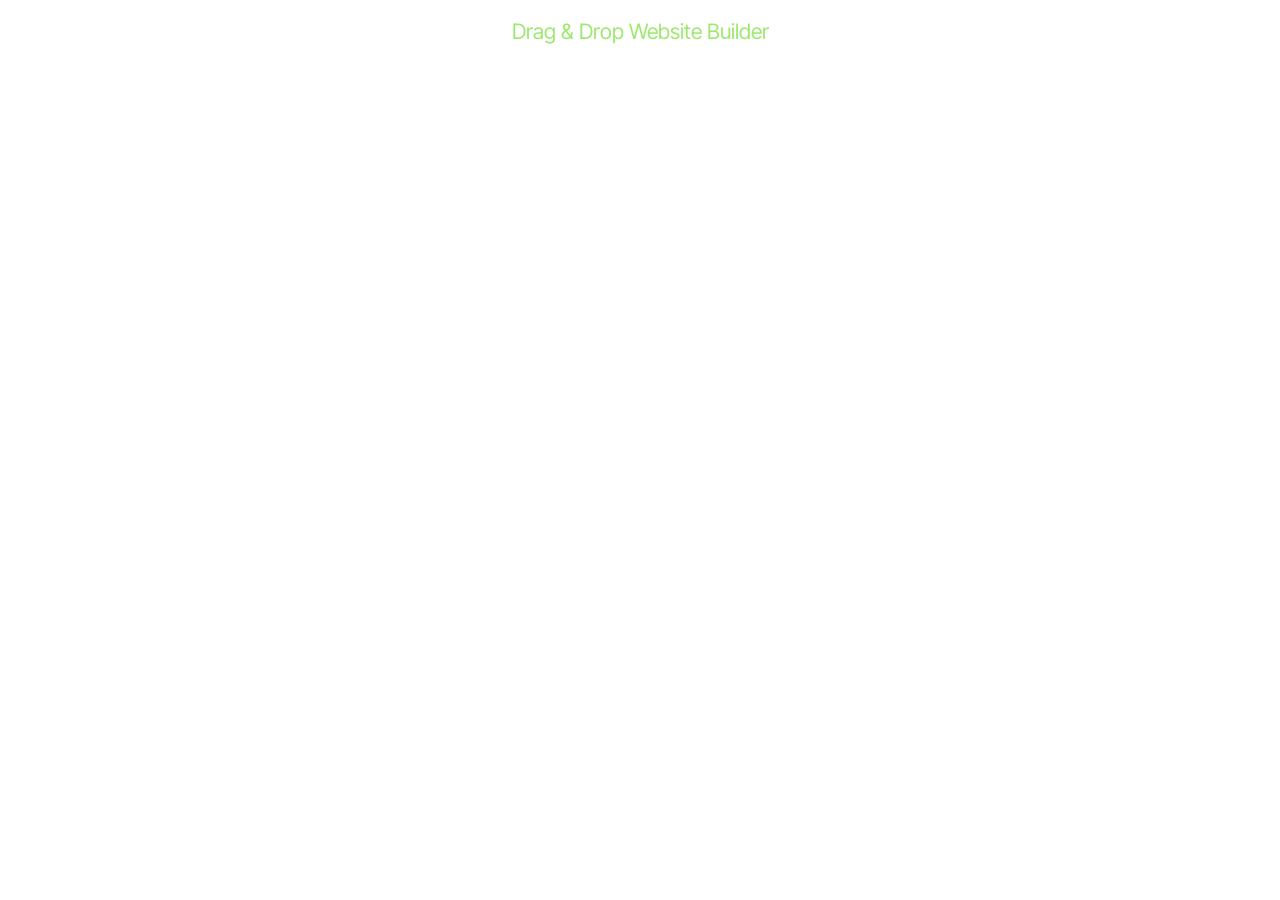
<file: index.html>
<!DOCTYPE html>
<html  >
<head>
  <!-- Site made with Mobirise Website Builder v6.1.12, https://mobirise.com -->
  <meta charset="UTF-8">
  <meta http-equiv="X-UA-Compatible" content="IE=edge">
  <meta name="generator" content="Mobirise v6.1.12, mobirise.com">
  <meta name="viewport" content="width=device-width, initial-scale=1, minimum-scale=1">
  <link rel="shortcut icon" href="assets/images/logo5.png" type="image/x-icon">
  <meta name="description" content="">
  
  
  <title>Home</title>
  <link rel="stylesheet" href="assets/bootstrap/css/bootstrap.min.css">
  <link rel="stylesheet" href="assets/theme/css/style.css">
  <link rel="preload" href="https://fonts.googleapis.com/css2?family=Inter+Tight:wght@400;700&display=swap&display=swap" as="style" onload="this.onload=null;this.rel='stylesheet'">
  <noscript><link rel="stylesheet" href="https://fonts.googleapis.com/css2?family=Inter+Tight:wght@400;700&display=swap&display=swap"></noscript>
  <link rel="preload" as="style" href="assets/mobirise/css/mbr-additional.css?v=qa1eLJ"><link rel="stylesheet" href="assets/mobirise/css/mbr-additional.css?v=qa1eLJ" type="text/css">

  
  
  
</head>
<body>
  
  <section class="display-7" style="padding: 0;align-items: center;justify-content: center;flex-wrap: wrap;    align-content: center;display: flex;position: relative;height: 4rem;"><a href="https://mobiri.se/" style="flex: 1 1;height: 4rem;position: absolute;width: 100%;z-index: 1;"><img alt="" style="height: 4rem;" src="[data-uri]"></a><p style="margin: 0;text-align: center;" class="display-7">&#8204;</p><a style="z-index:1" href="https://mobirise.com/drag-drop-website-builder.html">Drag & Drop Website Builder</a></section><script src="assets/bootstrap/js/bootstrap.bundle.min.js"></script>  <script src="assets/smoothscroll/smooth-scroll.js"></script>  <script src="assets/ytplayer/index.js"></script>  <script src="assets/theme/js/script.js"></script>  
  
  
</body>
</html>
</file>
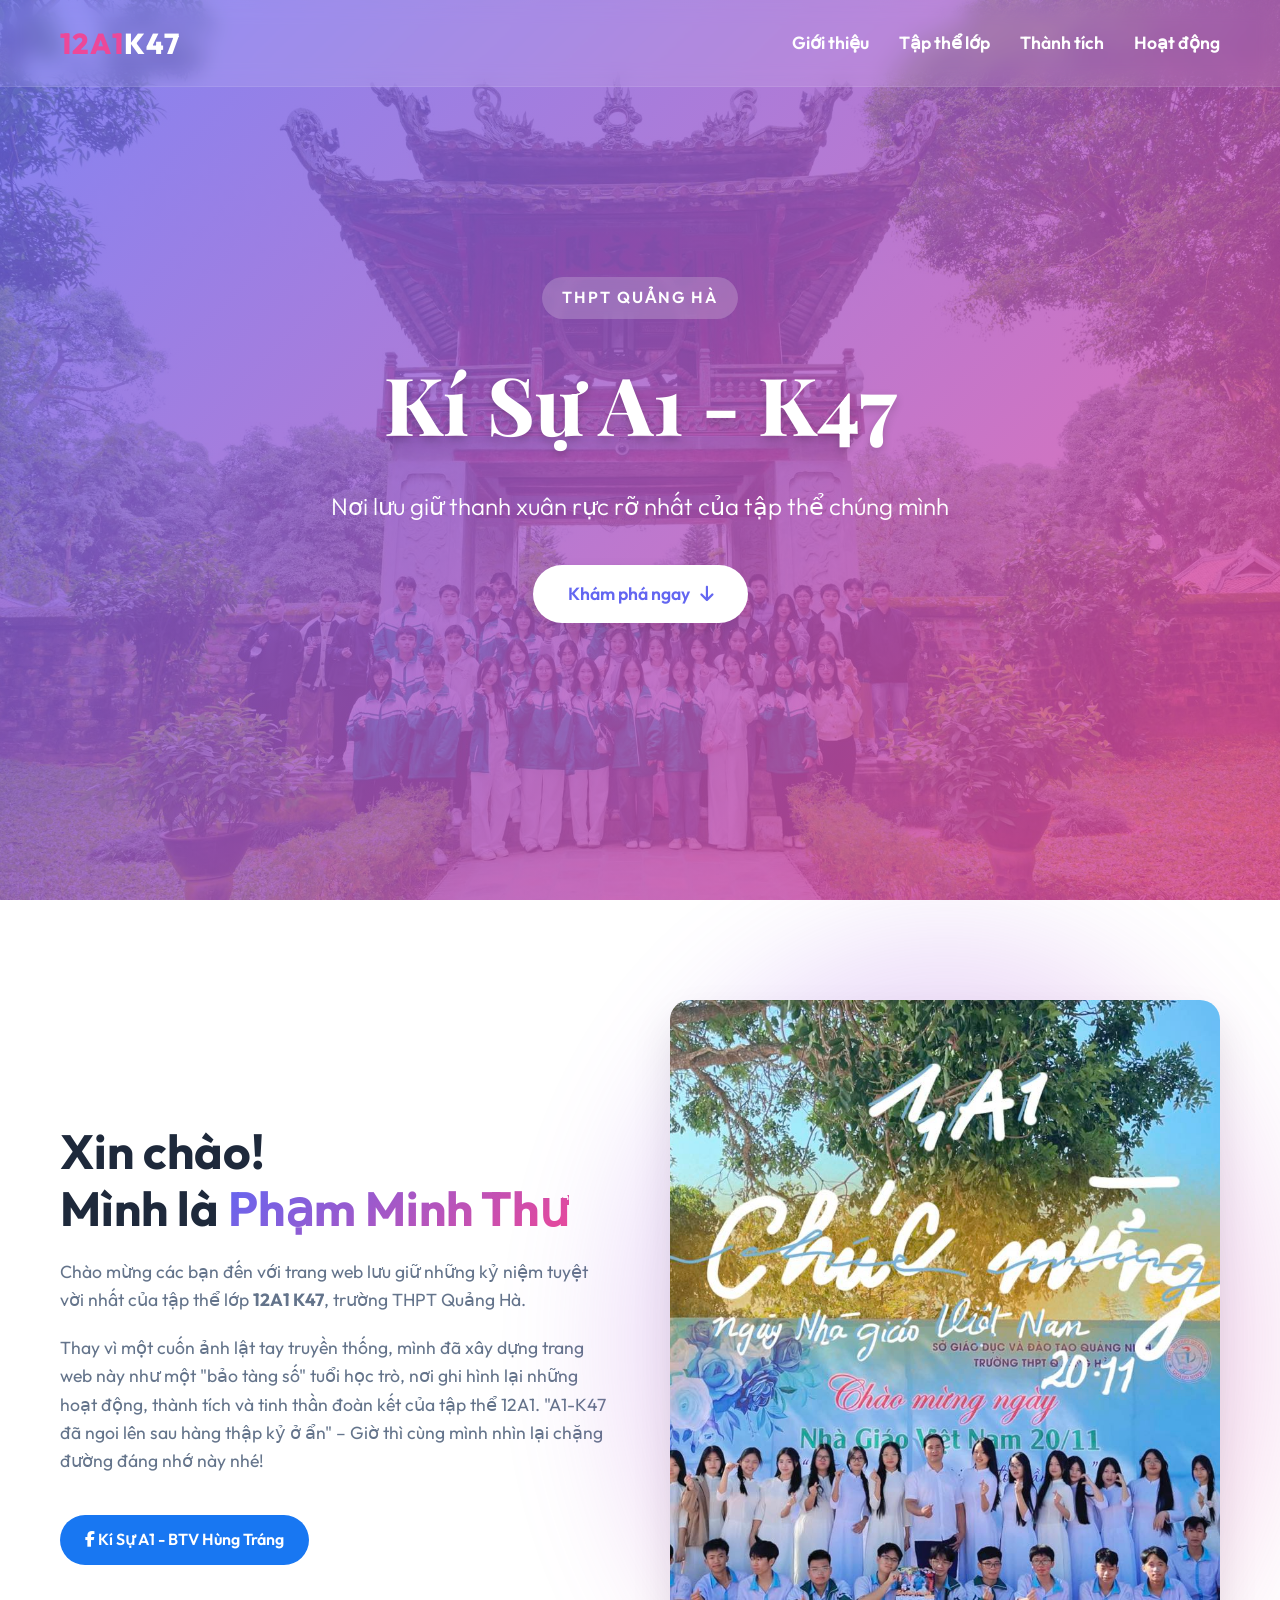
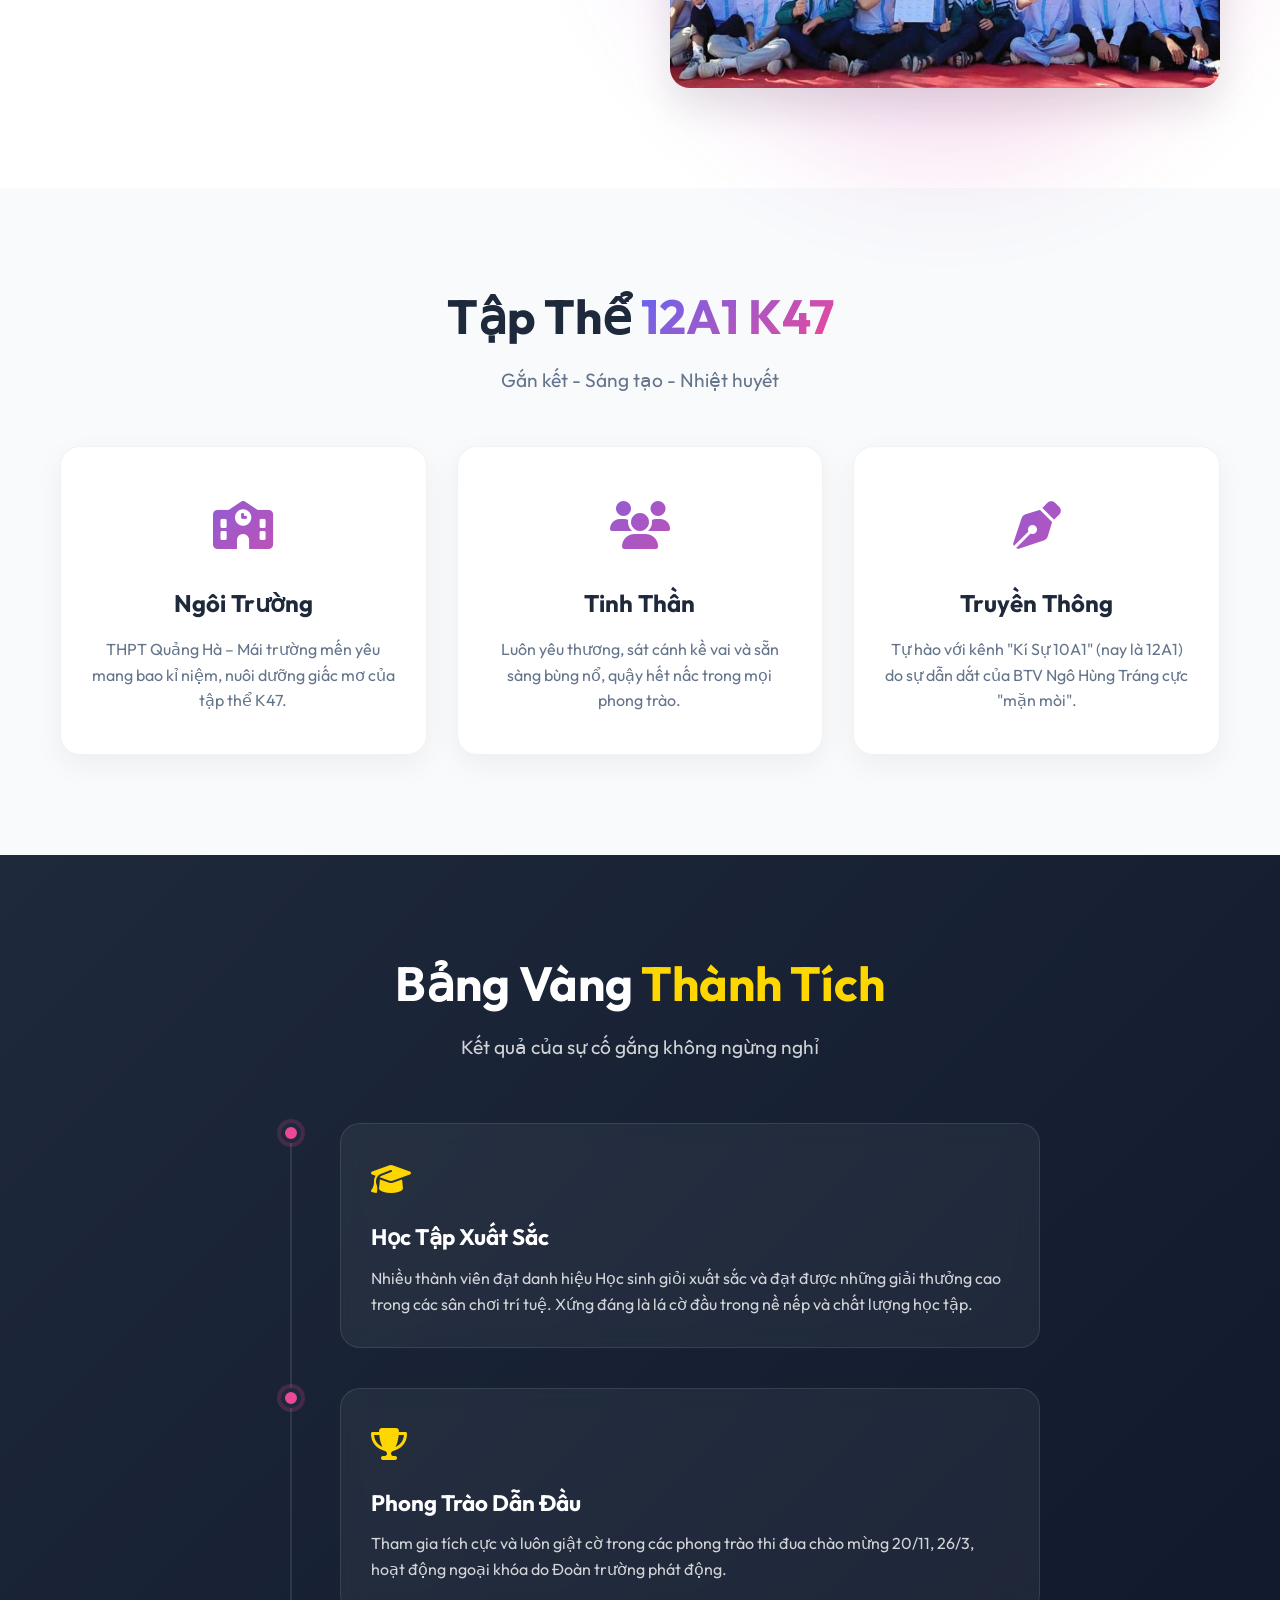
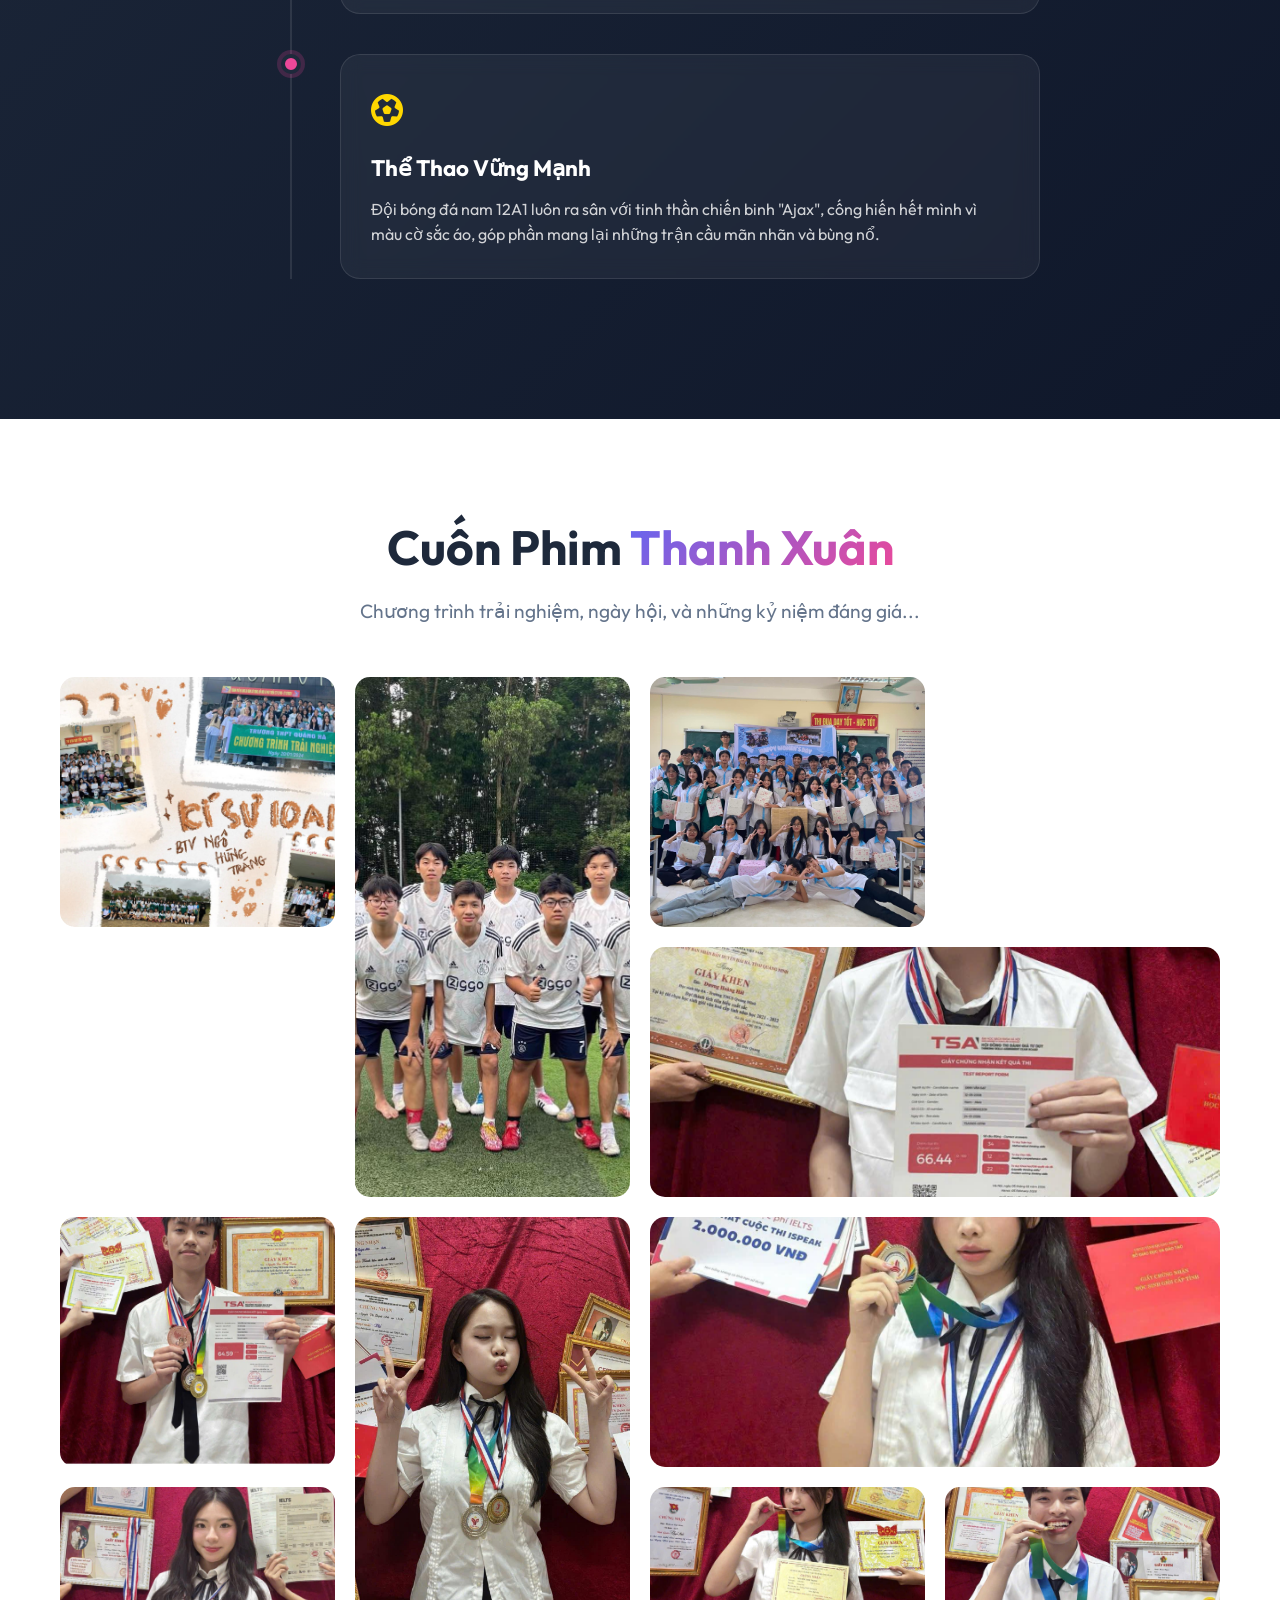
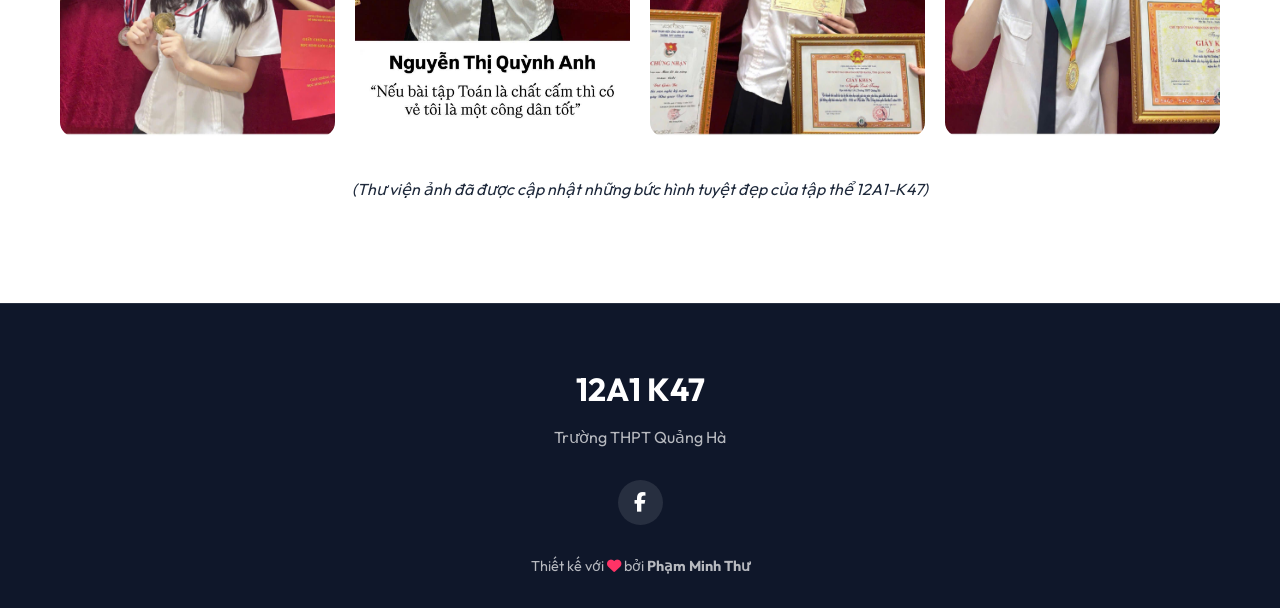
<file: 12a1_k47.html>
<!DOCTYPE html>
<html lang="vi">
<head>
    <meta charset="UTF-8">
    <meta name="viewport" content="width=device-width, initial-scale=1.0">
    <title>12A1 K47 - THPT Quảng Hà</title>
    <!-- Google Fonts -->
    <link href="https://fonts.googleapis.com/css2?family=Outfit:wght@300;400;600;700;800&family=Playfair+Display:ital,wght@0,600;1,600&display=swap" rel="stylesheet">
    <!-- FontAwesome for icons -->
    <link rel="stylesheet" href="https://cdnjs.cloudflare.com/ajax/libs/font-awesome/6.4.0/css/all.min.css">
    <!-- AOS animations CSS -->
    <link href="https://unpkg.com/aos@2.3.1/dist/aos.css" rel="stylesheet">
    <!-- Custom CSS -->
    <link rel="stylesheet" href="assets/css/style_vip.css">
</head>
<body>
    <!-- Navbar -->
    <nav class="navbar" id="navbar">
        <div class="nav-container">
            <a href="#" class="logo"><span>12A1</span>K47</a>
            <ul class="nav-links">
                <li><a href="#gioi-thieu">Giới thiệu</a></li>
                <li><a href="#lop">Tập thể lớp</a></li>
                <li><a href="#thanh-tich">Thành tích</a></li>
                <li><a href="#hoat-dong">Hoạt động</a></li>
            </ul>
            <div class="hamburger">
                <i class="fas fa-bars"></i>
            </div>
        </div>
    </nav>

    <!-- Hero Section -->
    <header class="hero">
        <div class="hero-overlay"></div>
        <div class="hero-content" data-aos="fade-up" data-aos-duration="1000">
            <div class="hero-badge">THPT Quảng Hà</div>
            <h1 class="hero-title">Kí Sự A1 - K47</h1>
            <p class="hero-subtitle">Nơi lưu giữ thanh xuân rực rỡ nhất của tập thể chúng mình</p>
            <a href="#gioi-thieu" class="btn btn-primary">Khám phá ngay <i class="fas fa-arrow-down"></i></a>
        </div>
    </header>

    <!-- Giới Thiệu (About Creator) Section -->
    <section id="gioi-thieu" class="section about-section">
        <div class="section-container">
            <div class="about-grid">
                <div class="about-text" data-aos="fade-right">
                    <h2 class="section-title">Xin chào! <br>Mình là <span class="highlight">Phạm Minh Thư</span></h2>
                    <p class="about-desc">
                        Chào mừng các bạn đến với trang web lưu giữ những kỷ niệm tuyệt vời nhất của tập thể lớp <strong>12A1 K47</strong>, trường THPT Quảng Hà.
                    </p>
                    <p class="about-desc">
                        Thay vì một cuốn ảnh lật tay truyền thống, mình đã xây dựng trang web này như một "bảo tàng số" tuổi học trò, nơi ghi hình lại những hoạt động, thành tích và tinh thần đoàn kết của tập thể 12A1. 
                        "A1-K47 đã ngoi lên sau hàng thập kỷ ở ẩn" – Giờ thì cùng mình nhìn lại chặng đường đáng nhớ này nhé!
                    </p>
                    <div class="social-links">
                        <a href="https://www.facebook.com/profile.php?id=61556774683088" target="_blank" class="social-btn"><i class="fab fa-facebook-f"></i> Kí Sự A1 - BTV Hùng Tráng</a>
                    </div>
                </div>
                <div class="about-image-wrapper" data-aos="fade-left">
                    <div class="about-image-frame">
                        <img src="pictures/480753955_122229045530225822_3759095142159018053_n.jpg" class="about-img" alt="Phạm Minh Thư">
                    </div>
                    <div class="blob-bg"></div>
                </div>
            </div>
        </div>
    </section>

    <!-- Tập Thể Lớp (Class Info) Section -->
    <section id="lop" class="section class-section">
        <div class="section-container">
            <div class="section-header text-center" data-aos="fade-up">
                <h2 class="section-title">Tập Thể <span class="highlight">12A1 K47</span></h2>
                <p class="section-subtitle">Gắn kết - Sáng tạo - Nhiệt huyết</p>
            </div>
            
            <div class="class-features">
                <div class="feature-card" data-aos="fade-up" data-aos-delay="100">
                    <div class="feature-icon"><i class="fa-solid fa-school"></i></div>
                    <h3>Ngôi Trường</h3>
                    <p>THPT Quảng Hà – Mái trường mến yêu mang bao kỉ niệm, nuôi dưỡng giấc mơ của tập thể K47.</p>
                </div>
                <div class="feature-card" data-aos="fade-up" data-aos-delay="200">
                    <div class="feature-icon"><i class="fa-solid fa-users"></i></div>
                    <h3>Tinh Thần</h3>
                    <p>Luôn yêu thương, sát cánh kề vai và sẵn sàng bùng nổ, quậy hết nấc trong mọi phong trào.</p>
                </div>
                <div class="feature-card" data-aos="fade-up" data-aos-delay="300">
                    <div class="feature-icon"><i class="fa-solid fa-pen-nib"></i></div>
                    <h3>Truyền Thông</h3>
                    <p>Tự hào với kênh "Kí Sự 10A1" (nay là 12A1) do sự dẫn dắt của BTV Ngô Hùng Tráng cực "mặn mòi".</p>
                </div>
            </div>
        </div>
    </section>

    <!-- Thành Tích Section -->
    <section id="thanh-tich" class="section achievements-section">
        <div class="section-container">
            <div class="section-header text-center" style="margin-bottom: 50px;" data-aos="fade-up">
                <h2 class="section-title text-white">Bảng Vàng <span class="highlight-alt">Thành Tích</span></h2>
                <p class="section-subtitle text-white" style="opacity: 0.8;">Kết quả của sự cố gắng không ngừng nghỉ</p>
            </div>
            
            <div class="achievements-timeline" data-aos="fade-up">
                
                <div class="timeline-item">
                    <div class="timeline-dot"></div>
                    <div class="timeline-content box-glass">
                        <div class="ach-icon"><i class="fa-solid fa-graduation-cap"></i></div>
                        <h3>Học Tập Xuất Sắc</h3>
                        <p>Nhiều thành viên đạt danh hiệu Học sinh giỏi xuất sắc và đạt được những giải thưởng cao trong các sân chơi trí tuệ. Xứng đáng là lá cờ đầu trong nề nếp và chất lượng học tập.</p>
                    </div>
                </div>

                <div class="timeline-item">
                    <div class="timeline-dot"></div>
                    <div class="timeline-content box-glass">
                        <div class="ach-icon"><i class="fa-solid fa-trophy"></i></div>
                        <h3>Phong Trào Dẫn Đầu</h3>
                        <p>Tham gia tích cực và luôn giật cờ trong các phong trào thi đua chào mừng 20/11, 26/3, hoạt động ngoại khóa do Đoàn trường phát động.</p>
                    </div>
                </div>

                <div class="timeline-item">
                    <div class="timeline-dot"></div>
                    <div class="timeline-content box-glass">
                        <div class="ach-icon"><i class="fa-solid fa-futbol"></i></div>
                        <h3>Thể Thao Vững Mạnh</h3>
                        <p>Đội bóng đá nam 12A1 luôn ra sân với tinh thần chiến binh "Ajax", cống hiến hết mình vì màu cờ sắc áo, góp phần mang lại những trận cầu mãn nhãn và bùng nổ.</p>
                    </div>
                </div>
                
            </div>
        </div>
    </section>

    <!-- Hoạt Động Section -->
    <section id="hoat-dong" class="section gallery-section">
        <div class="section-container">
            <div class="section-header text-center" data-aos="fade-up">
                <h2 class="section-title">Cuốn Phim <span class="highlight">Thanh Xuân</span></h2>
                <p class="section-subtitle">Chương trình trải nghiệm, ngày hội, và những kỷ niệm đáng giá...</p>
            </div>

            <div class="gallery-grid">
                <div class="gallery-item" data-aos="zoom-in" data-aos-delay="0">
                    <div class="gallery-overlay">
                        <h4>Khoảnh Khắc Của Lớp</h4>
                        <p>Kỷ niệm thanh xuân 12A1</p>
                    </div>
                    <img src="pictures/1.jpg" alt="12A1" class="gallery-img">
                </div>
                <div class="gallery-item row-span-2" data-aos="zoom-in" data-aos-delay="100">
                    <div class="gallery-overlay">
                        <h4>Dấu Ấn K47</h4>
                        <p>Tập thể gắn kết, yêu thương</p>
                    </div>
                    <img src="pictures/2.jpg" alt="12A1" class="gallery-img">
                </div>
                <div class="gallery-item" data-aos="zoom-in" data-aos-delay="200">
                    <div class="gallery-overlay">
                        <h4>Nụ Cười 12A1</h4>
                        <p>Năng lượng tuổi trẻ</p>
                    </div>
                    <img src="pictures/3.jpg" alt="12A1" class="gallery-img">
                </div>
                <div class="gallery-item col-span-2" data-aos="zoom-in" data-aos-delay="300">
                    <div class="gallery-overlay">
                        <h4>Hành Trình Đáng Nhớ</h4>
                        <p>Kỷ niệm rực rỡ nhất</p>
                    </div>
                    <img src="pictures/5.jpg" alt="12A1" class="gallery-img">
                </div>
                <!-- Additional Images -->
                <div class="gallery-item" data-aos="zoom-in" data-aos-delay="400">
                    <div class="gallery-overlay">
                        <h4>Tập Thể Vững Mạnh</h4>
                        <p>Luôn sát cánh bên nhau</p>
                    </div>
                    <img src="pictures/6.jpg" alt="12A1" class="gallery-img">
                </div>
                <div class="gallery-item row-span-2" data-aos="zoom-in" data-aos-delay="500">
                    <div class="gallery-overlay">
                        <h4>Thanh Xuân 12A1</h4>
                        <p>Chặng đường đầy kỷ niệm</p>
                    </div>
                    <img src="pictures/7.jpg" alt="12A1" class="gallery-img">
                </div>
                <div class="gallery-item col-span-2" data-aos="zoom-in" data-aos-delay="600">
                    <div class="gallery-overlay">
                        <h4>Khoảnh Khắc Vui Vẻ</h4>
                        <p>Tiếng cười rộn rã</p>
                    </div>
                    <img src="pictures/8.jpg" alt="12A1" class="gallery-img">
                </div>
                <div class="gallery-item" data-aos="zoom-in" data-aos-delay="700">
                    <div class="gallery-overlay">
                        <h4>Những Người Bạn</h4>
                        <p>Tình bạn đẹp</p>
                    </div>
                    <img src="pictures/9.jpg" alt="12A1" class="gallery-img">
                </div>
                <div class="gallery-item" data-aos="zoom-in" data-aos-delay="800">
                    <div class="gallery-overlay">
                        <h4>Kỷ Niệm Đẹp</h4>
                        <p>Khắc sâu trong tim</p>
                    </div>
                    <img src="pictures/10.jpg" alt="12A1" class="gallery-img">
                </div>
                <div class="gallery-item" data-aos="zoom-in" data-aos-delay="900">
                    <div class="gallery-overlay">
                        <h4>Thanh Xuân Cháy Bỏng</h4>
                        <p>Những phút giây tỏa sáng</p>
                    </div>
                    <img src="pictures/11.jpg" alt="12A1" class="gallery-img">
                </div>
            </div>
            
            <div style="text-align: center; margin-top: 40px;" data-aos="fade-up">
                <p><em>(Thư viện ảnh đã được cập nhật những bức hình tuyệt đẹp của tập thể 12A1-K47)</em></p>
            </div>
        </div>
    </section>

    <!-- Footer -->
    <footer class="footer">
        <div class="footer-content">
            <h2 class="footer-logo">12A1 K47</h2>
            <p style="margin-bottom: 20px;">Trường THPT Quảng Hà</p>
            <div class="footer-social">
                <a href="https://www.facebook.com/profile.php?id=61556774683088" target="_blank" title="Theo dõi fanpage của lớp"><i class="fab fa-facebook-f"></i></a>
            </div>
            <div class="footer-credit">
                Thiết kế với <i class="fa-solid fa-heart" style="color: #ff3366;"></i> bởi <strong>Phạm Minh Thư</strong>
            </div>
        </div>
    </footer>

    <!-- Scripts -->
    <script src="https://unpkg.com/aos@2.3.1/dist/aos.js"></script>
    <script src="assets/js/main.js"></script>
</body>
</html>
</file>
<file: assets/theme/css/style.css>
@charset "UTF-8";
section {
  background-color: #ffffff;
}

body {
  font-style: normal;
  line-height: 1.5;
  font-weight: 400;
  color: #232323;
  position: relative;
}

button {
  background-color: transparent;
  border-color: transparent;
}

.embla__button,
.carousel-control {
  background-color: #edefea !important;
  opacity: 0.8 !important;
  color: #464845 !important;
  border-color: #edefea !important;
}

.carousel .close,
.modalWindow .close {
  background-color: #edefea !important;
  color: #464845 !important;
  border-color: #edefea !important;
  opacity: 0.8 !important;
}

.carousel .close:hover,
.modalWindow .close:hover {
  opacity: 1 !important;
}

.carousel-indicators li {
  background-color: #edefea !important;
  border: 2px solid #464845 !important;
}

.carousel-indicators li:hover,
.carousel-indicators li:active {
  opacity: 0.8 !important;
}

.embla__button:hover,
.carousel-control:hover {
  background-color: #edefea !important;
  opacity: 1 !important;
}

.modalWindow-video-container {
  height: 80%;
}

section,
.container,
.container-fluid {
  position: relative;
  word-wrap: break-word;
}

a.mbr-iconfont:hover {
  text-decoration: none;
}

.article .lead p,
.article .lead ul,
.article .lead ol,
.article .lead pre,
.article .lead blockquote {
  margin-bottom: 0;
}

a {
  font-style: normal;
  font-weight: 400;
  cursor: pointer;
}
a, a:hover {
  text-decoration: none;
}

.mbr-section-title {
  font-style: normal;
  line-height: 1.3;
}

.mbr-section-subtitle {
  line-height: 1.3;
}

.mbr-text {
  font-style: normal;
  line-height: 1.7;
}

h1,
h2,
h3,
h4,
h5,
h6,
.display-1,
.display-2,
.display-4,
.display-5,
.display-7,
span,
p,
a {
  line-height: 1;
  word-break: break-word;
  word-wrap: break-word;
  font-weight: 400;
}

b,
strong {
  font-weight: bold;
}

input:-webkit-autofill, input:-webkit-autofill:hover, input:-webkit-autofill:focus, input:-webkit-autofill:active {
  transition-delay: 9999s;
  -webkit-transition-property: background-color, color;
  transition-property: background-color, color;
}

textarea[type=hidden] {
  display: none;
}

section {
  background-position: 50% 50%;
  background-repeat: no-repeat;
  background-size: cover;
}
section .mbr-background-video,
section .mbr-background-video-preview {
  position: absolute;
  bottom: 0;
  left: 0;
  right: 0;
  top: 0;
}

.hidden {
  visibility: hidden;
}

.mbr-z-index20 {
  z-index: 20;
}

/*! Base colors */
.mbr-white {
  color: #ffffff;
}

.mbr-black {
  color: #111111;
}

.mbr-bg-white {
  background-color: #ffffff;
}

.mbr-bg-black {
  background-color: #000000;
}

/*! Text-aligns */
.align-left {
  text-align: left;
}

.align-center {
  text-align: center;
}

.align-right {
  text-align: right;
}

/*! Font-weight  */
.mbr-light {
  font-weight: 300;
}

.mbr-regular {
  font-weight: 400;
}

.mbr-semibold {
  font-weight: 500;
}

.mbr-bold {
  font-weight: 700;
}

/*! Media  */
.media-content {
  flex-basis: 100%;
}

.media-container-row {
  display: flex;
  flex-direction: row;
  flex-wrap: wrap;
  justify-content: center;
  align-content: center;
  align-items: start;
}
.media-container-row .media-size-item {
  width: 400px;
}

.media-container-column {
  display: flex;
  flex-direction: column;
  flex-wrap: wrap;
  justify-content: center;
  align-content: center;
  align-items: stretch;
}
.media-container-column > * {
  width: 100%;
}

@media (min-width: 992px) {
  .media-container-row {
    flex-wrap: nowrap;
  }
}
figure {
  margin-bottom: 0;
  overflow: hidden;
}

figure[mbr-media-size] {
  transition: width 0.1s;
}

img,
iframe {
  display: block;
  width: 100%;
}

.card {
  background-color: transparent;
  border: none;
}

.card-box {
  width: 100%;
}

.card-img {
  text-align: center;
  flex-shrink: 0;
  -webkit-flex-shrink: 0;
}

.media {
  max-width: 100%;
  margin: 0 auto;
}

.mbr-figure {
  align-self: center;
}

.media-container > div {
  max-width: 100%;
}

.mbr-figure img,
.card-img img {
  width: 100%;
}

@media (max-width: 991px) {
  .media-size-item {
    width: auto !important;
  }
  .media {
    width: auto;
  }
  .mbr-figure {
    width: 100% !important;
  }
}
/*! Buttons */
.mbr-section-btn {
  margin-left: -0.6rem;
  margin-right: -0.6rem;
  font-size: 0;
}

.btn {
  font-weight: 600;
  border-width: 1px;
  font-style: normal;
  margin: 0.6rem 0.6rem;
  white-space: normal;
  transition: all 0.2s ease-in-out;
  display: inline-flex;
  align-items: center;
  justify-content: center;
  word-break: break-word;
}

.btn-sm {
  font-weight: 600;
  letter-spacing: 0px;
  transition: all 0.3s ease-in-out;
}

.btn-md {
  font-weight: 600;
  letter-spacing: 0px;
  transition: all 0.3s ease-in-out;
}

.btn-lg {
  font-weight: 600;
  letter-spacing: 0px;
  transition: all 0.3s ease-in-out;
}

.btn-form {
  margin: 0;
}
.btn-form:hover {
  cursor: pointer;
}

nav .mbr-section-btn {
  margin-left: 0rem;
  margin-right: 0rem;
}

/*! Btn icon margin */
.btn .mbr-iconfont,
.btn.btn-sm .mbr-iconfont {
  order: 1;
  cursor: pointer;
  margin-left: 0.5rem;
  vertical-align: sub;
}

.btn.btn-md .mbr-iconfont,
.btn.btn-md .mbr-iconfont {
  margin-left: 0.8rem;
}

.mbr-regular {
  font-weight: 400;
}

.mbr-semibold {
  font-weight: 500;
}

.mbr-bold {
  font-weight: 700;
}

[type=submit] {
  -webkit-appearance: none;
}

/*! Full-screen */
.mbr-fullscreen .mbr-overlay {
  min-height: 100vh;
}

.mbr-fullscreen {
  display: flex;
  display: -moz-flex;
  display: -ms-flex;
  display: -o-flex;
  align-items: center;
  min-height: 100vh;
  padding-top: 3rem;
  padding-bottom: 3rem;
}

/*! Map */
.map {
  height: 25rem;
  position: relative;
}
.map iframe {
  width: 100%;
  height: 100%;
}

/*! Scroll to top arrow */
.mbr-arrow-up {
  bottom: 25px;
  right: 90px;
  position: fixed;
  text-align: right;
  z-index: 5000;
  color: #ffffff;
  font-size: 22px;
}

.mbr-arrow-up a {
  background: rgba(0, 0, 0, 0.2);
  border-radius: 50%;
  color: #fff;
  display: inline-block;
  height: 60px;
  width: 60px;
  border: 2px solid #fff;
  outline-style: none !important;
  position: relative;
  text-decoration: none;
  transition: all 0.3s ease-in-out;
  cursor: pointer;
  text-align: center;
}
.mbr-arrow-up a:hover {
  background-color: rgba(0, 0, 0, 0.4);
}
.mbr-arrow-up a i {
  line-height: 60px;
}

.mbr-arrow-up-icon {
  display: block;
  color: #fff;
}

.mbr-arrow-up-icon::before {
  content: "›";
  display: inline-block;
  font-family: serif;
  font-size: 22px;
  line-height: 1;
  font-style: normal;
  position: relative;
  top: 6px;
  left: -4px;
  transform: rotate(-90deg);
}

/*! Arrow Down */
.mbr-arrow {
  position: absolute;
  bottom: 45px;
  left: 50%;
  width: 60px;
  height: 60px;
  cursor: pointer;
  background-color: rgba(80, 80, 80, 0.5);
  border-radius: 50%;
  transform: translateX(-50%);
}
@media (max-width: 767px) {
  .mbr-arrow {
    display: none;
  }
}
.mbr-arrow > a {
  display: inline-block;
  text-decoration: none;
  outline-style: none;
  animation: arrowdown 1.7s ease-in-out infinite;
  color: #ffffff;
}
.mbr-arrow > a > i {
  position: absolute;
  top: -2px;
  left: 15px;
  font-size: 2rem;
}

#scrollToTop a i::before {
  content: "";
  position: absolute;
  display: block;
  border-bottom: 2.5px solid #fff;
  border-left: 2.5px solid #fff;
  width: 27.8%;
  height: 27.8%;
  left: 50%;
  top: 51%;
  transform: translateY(-30%) translateX(-50%) rotate(135deg);
}

@keyframes arrowdown {
  0% {
    transform: translateY(0px);
  }
  50% {
    transform: translateY(-5px);
  }
  100% {
    transform: translateY(0px);
  }
}
@media (max-width: 500px) {
  .mbr-arrow-up {
    left: 0;
    right: 0;
    text-align: center;
  }
}
/*Gradients animation*/
@keyframes gradient-animation {
  from {
    background-position: 0% 100%;
    animation-timing-function: ease-in-out;
  }
  to {
    background-position: 100% 0%;
    animation-timing-function: ease-in-out;
  }
}
.bg-gradient {
  background-size: 200% 200%;
  animation: gradient-animation 5s infinite alternate;
  -webkit-animation: gradient-animation 5s infinite alternate;
}

.menu .navbar-brand {
  display: -webkit-flex;
}
.menu .navbar-brand span {
  display: flex;
  display: -webkit-flex;
}
.menu .navbar-brand .navbar-caption-wrap {
  display: -webkit-flex;
}
.menu .navbar-brand .navbar-logo img {
  display: -webkit-flex;
  width: auto;
}
@media (min-width: 768px) and (max-width: 991px) {
  .menu .navbar-toggleable-sm .navbar-nav {
    display: -ms-flexbox;
  }
}
@media (max-width: 991px) {
  .menu .navbar-collapse {
    max-height: 93.5vh;
  }
  .menu .navbar-collapse.show {
    overflow: auto;
  }
}
@media (min-width: 992px) {
  .menu .navbar-nav.nav-dropdown {
    display: -webkit-flex;
  }
  .menu .navbar-toggleable-sm .navbar-collapse {
    display: -webkit-flex !important;
  }
  .menu .collapsed .navbar-collapse {
    max-height: 93.5vh;
  }
  .menu .collapsed .navbar-collapse.show {
    overflow: auto;
  }
}
@media (max-width: 767px) {
  .menu .navbar-collapse {
    max-height: 80vh;
  }
}

.nav-link .mbr-iconfont {
  margin-right: 0.5rem;
}

.navbar {
  display: -webkit-flex;
  -webkit-flex-wrap: wrap;
  -webkit-align-items: center;
  -webkit-justify-content: space-between;
}

.navbar-collapse {
  -webkit-flex-basis: 100%;
  -webkit-flex-grow: 1;
  -webkit-align-items: center;
}

.nav-dropdown .link {
  padding: 0.667em 1.667em !important;
  margin: 0 !important;
}

.nav {
  display: -webkit-flex;
  -webkit-flex-wrap: wrap;
}

.row {
  display: -webkit-flex;
  -webkit-flex-wrap: wrap;
}

.justify-content-center {
  -webkit-justify-content: center;
}

.form-inline {
  display: -webkit-flex;
}

.card-wrapper {
  -webkit-flex: 1;
}

.carousel-control {
  z-index: 10;
  display: -webkit-flex;
}

.carousel-controls {
  display: -webkit-flex;
}

.media {
  display: -webkit-flex;
}

.form-group:focus {
  outline: none;
}

.jq-selectbox__select {
  padding: 7px 0;
  position: relative;
}

.jq-selectbox__dropdown {
  overflow: hidden;
  border-radius: 10px;
  position: absolute;
  top: 100%;
  left: 0 !important;
  width: 100% !important;
}

.jq-selectbox__trigger-arrow {
  right: 0;
  transform: translateY(-50%);
}

.jq-selectbox li {
  padding: 1.07em 0.5em;
}

input[type=range] {
  padding-left: 0 !important;
  padding-right: 0 !important;
}

.modal-dialog,
.modal-content {
  height: 100%;
}

.modal-dialog .carousel-inner {
  height: calc(100vh - 1.75rem);
}
@media (max-width: 575px) {
  .modal-dialog .carousel-inner {
    height: calc(100vh - 1rem);
  }
}

.carousel-item {
  text-align: center;
}

.carousel-item img {
  margin: auto;
}

.navbar-toggler {
  align-self: flex-start;
  padding: 0.25rem 0.75rem;
  font-size: 1.25rem;
  line-height: 1;
  background: transparent;
  border: 1px solid transparent;
  border-radius: 0.25rem;
}

.navbar-toggler:focus,
.navbar-toggler:hover {
  text-decoration: none;
  box-shadow: none;
}

.navbar-toggler-icon {
  display: inline-block;
  width: 1.5em;
  height: 1.5em;
  vertical-align: middle;
  content: "";
  background: no-repeat center center;
  background-size: 100% 100%;
}

.navbar-toggler-left {
  position: absolute;
  left: 1rem;
}

.navbar-toggler-right {
  position: absolute;
  right: 1rem;
}

.card-img {
  width: auto;
}

.menu .navbar.collapsed:not(.beta-menu) {
  flex-direction: column;
}

.carousel-item.active,
.carousel-item-next,
.carousel-item-prev {
  display: flex;
}

.note-air-layout .dropup .dropdown-menu,
.note-air-layout .navbar-fixed-bottom .dropdown .dropdown-menu {
  bottom: initial !important;
}

html,
body {
  height: auto;
  min-height: 100vh;
}

.dropup .dropdown-toggle::after {
  display: none;
}

.form-asterisk {
  font-family: initial;
  position: absolute;
  top: -2px;
  font-weight: normal;
}

.form-control-label {
  position: relative;
  cursor: pointer;
  margin-bottom: 0.357em;
  padding: 0;
}

.alert {
  color: #ffffff;
  border-radius: 0;
  border: 0;
  font-size: 1.1rem;
  line-height: 1.5;
  margin-bottom: 1.875rem;
  padding: 1.25rem;
  position: relative;
  text-align: center;
}
.alert.alert-form::after {
  background-color: inherit;
  bottom: -7px;
  content: "";
  display: block;
  height: 14px;
  left: 50%;
  margin-left: -7px;
  position: absolute;
  transform: rotate(45deg);
  width: 14px;
}

.form-control {
  background-color: #ffffff;
  background-clip: border-box;
  color: #232323;
  line-height: 1rem !important;
  height: auto;
  padding: 1.2rem 2rem;
  transition: border-color 0.25s ease 0s;
  border: 1px solid transparent !important;
  border-radius: 4px;
  box-shadow: rgba(0, 0, 0, 0.07) 0px 1px 1px 0px, rgba(0, 0, 0, 0.07) 0px 1px 3px 0px, rgba(0, 0, 0, 0.03) 0px 0px 0px 1px;
}
.form-active .form-control:invalid {
  border-color: red;
}

.row > * {
  padding-right: 1rem;
  padding-left: 1rem;
}

form .row {
  margin-left: -0.6rem;
  margin-right: -0.6rem;
}
form .row [class*=col] {
  padding-left: 0.6rem;
  padding-right: 0.6rem;
}

form .mbr-section-btn {
  padding-left: 0.6rem;
  padding-right: 0.6rem;
}

form .form-check-input {
  margin-top: 0.5;
}

textarea.form-control {
  line-height: 1.5rem !important;
}

.form-group {
  margin-bottom: 1.2rem;
}

.form-control,
form .btn {
  min-height: 48px;
}

.gdpr-block label span.textGDPR input[name=gdpr] {
  top: 7px;
}

.form-control:focus {
  box-shadow: none;
}

:focus {
  outline: none;
}

.mbr-overlay {
  background-color: #000;
  bottom: 0;
  left: 0;
  opacity: 0.5;
  position: absolute;
  right: 0;
  top: 0;
  z-index: 0;
  pointer-events: none;
}

blockquote {
  font-style: italic;
  padding: 3rem;
  font-size: 1.09rem;
  position: relative;
  border-left: 3px solid;
}

ul,
ol,
pre,
blockquote {
  margin-bottom: 2.3125rem;
}

.mt-4 {
  margin-top: 2rem !important;
}

.mb-4 {
  margin-bottom: 2rem !important;
}

.container,
.container-fluid {
  padding-left: 16px;
  padding-right: 16px;
}

.row {
  margin-left: -16px;
  margin-right: -16px;
}
.row > [class*=col] {
  padding-left: 16px;
  padding-right: 16px;
}

@media (min-width: 992px) {
  .container-fluid {
    padding-left: 32px;
    padding-right: 32px;
  }
}
@media (max-width: 991px) {
  .mbr-container {
    padding-left: 16px;
    padding-right: 16px;
  }
}
.app-video-wrapper > img {
  opacity: 1;
}

.app-video-wrapper {
  background: transparent;
}

.item {
  position: relative;
}

.dropdown-menu .dropdown-menu {
  left: 100%;
}

.dropdown-item + .dropdown-menu {
  display: none;
}

.dropdown-item:hover + .dropdown-menu,
.dropdown-menu:hover {
  display: block;
}

@media (min-aspect-ratio: 16/9) {
  .mbr-video-foreground {
    height: 300% !important;
    top: -100% !important;
  }
}
@media (max-aspect-ratio: 16/9) {
  .mbr-video-foreground {
    width: 300% !important;
    left: -100% !important;
  }
}.engine {
	position: absolute;
	text-indent: -2400px;
	text-align: center;
	padding: 0;
	top: 0;
	left: -2400px;
}
</file>
<file: assets/mobirise/css/mbr-additional.css>
.btn {
  border-width: 2px;
}
img,
.card-wrap,
.card-wrapper,
.video-wrapper,
.mbr-figure iframe,
.google-map iframe,
.slide-content,
.plan,
.card,
.item-wrapper,
.item-wrapper .mbr-overlay {
  border-radius: 2rem !important;
}
.video-wrapper {
  overflow: hidden;
}
body {
  font-family: Inter Tight;
}
.display-1 {
  font-family: 'Inter Tight', sans-serif;
  font-size: 5rem;
  line-height: 1;
}
.display-1 > .mbr-iconfont {
  font-size: 6.25rem;
}
.display-2 {
  font-family: 'Inter Tight', sans-serif;
  font-size: 4rem;
  line-height: 1;
}
.display-2 > .mbr-iconfont {
  font-size: 5rem;
}
.display-4 {
  font-family: 'Inter Tight', sans-serif;
  font-size: 1.4rem;
  line-height: 1.5;
}
.display-4 > .mbr-iconfont {
  font-size: 1.75rem;
}
.display-5 {
  font-family: 'Inter Tight', sans-serif;
  font-size: 2rem;
  line-height: 1.5;
}
.display-5 > .mbr-iconfont {
  font-size: 2.5rem;
}
.display-7 {
  font-family: 'Inter Tight', sans-serif;
  font-size: 1.4rem;
  line-height: 1.3;
}
.display-7 > .mbr-iconfont {
  font-size: 1.75rem;
}
/* ---- Fluid typography for mobile devices ---- */
/* 1.4 - font scale ratio ( bootstrap == 1.42857 ) */
/* 100vw - current viewport width */
/* (48 - 20)  48 == 48rem == 768px, 20 == 20rem == 320px(minimal supported viewport) */
/* 0.65 - min scale variable, may vary */
@media (max-width: 992px) {
  .display-1 {
    font-size: 4rem;
  }
}
@media (max-width: 768px) {
  .display-1 {
    font-size: 3.5rem;
    font-size: calc( 2.4rem + (5 - 2.4) * ((100vw - 20rem) / (48 - 20)));
    line-height: calc( 1.1 * (2.4rem + (5 - 2.4) * ((100vw - 20rem) / (48 - 20))));
  }
  .display-2 {
    font-size: 3.2rem;
    font-size: calc( 2.05rem + (4 - 2.05) * ((100vw - 20rem) / (48 - 20)));
    line-height: calc( 1.3 * (2.05rem + (4 - 2.05) * ((100vw - 20rem) / (48 - 20))));
  }
  .display-4 {
    font-size: 1.12rem;
    font-size: calc( 1.14rem + (1.4 - 1.14) * ((100vw - 20rem) / (48 - 20)));
    line-height: calc( 1.4 * (1.14rem + (1.4 - 1.14) * ((100vw - 20rem) / (48 - 20))));
  }
  .display-5 {
    font-size: 1.6rem;
    font-size: calc( 1.35rem + (2 - 1.35) * ((100vw - 20rem) / (48 - 20)));
    line-height: calc( 1.4 * (1.35rem + (2 - 1.35) * ((100vw - 20rem) / (48 - 20))));
  }
  .display-7 {
    font-size: 1.12rem;
    font-size: calc( 1.14rem + (1.4 - 1.14) * ((100vw - 20rem) / (48 - 20)));
    line-height: calc( 1.4 * (1.14rem + (1.4 - 1.14) * ((100vw - 20rem) / (48 - 20))));
  }
}
@media (min-width: 992px) and (max-width: 1400px) {
  .display-1 {
    font-size: 3.5rem;
    font-size: calc( 2.4rem + (5 - 2.4) * ((100vw - 62rem) / (87 - 62)));
    line-height: calc( 1.1 * (2.4rem + (5 - 2.4) * ((100vw - 62rem) / (87 - 62))));
  }
  .display-2 {
    font-size: 3.2rem;
    font-size: calc( 2.05rem + (4 - 2.05) * ((100vw - 62rem) / (87 - 62)));
    line-height: calc( 1.3 * (2.05rem + (4 - 2.05) * ((100vw - 62rem) / (87 - 62))));
  }
  .display-4 {
    font-size: 1.12rem;
    font-size: calc( 1.14rem + (1.4 - 1.14) * ((100vw - 62rem) / (87 - 62)));
    line-height: calc( 1.4 * (1.14rem + (1.4 - 1.14) * ((100vw - 62rem) / (87 - 62))));
  }
  .display-5 {
    font-size: 1.6rem;
    font-size: calc( 1.35rem + (2 - 1.35) * ((100vw - 62rem) / (87 - 62)));
    line-height: calc( 1.4 * (1.35rem + (2 - 1.35) * ((100vw - 62rem) / (87 - 62))));
  }
  .display-7 {
    font-size: 1.12rem;
    font-size: calc( 1.14rem + (1.4 - 1.14) * ((100vw - 62rem) / (87 - 62)));
    line-height: calc( 1.4 * (1.14rem + (1.4 - 1.14) * ((100vw - 62rem) / (87 - 62))));
  }
}
/* Buttons */
.btn {
  padding: 1.25rem 2rem;
  border-radius: 4px;
}
@media (max-width: 767px) {
  .btn {
    padding: 0.75rem 1.5rem;
  }
}
.btn-sm {
  padding: 0.6rem 1.2rem;
  border-radius: 4px;
}
.btn-md {
  padding: 0.6rem 1.2rem;
  border-radius: 4px;
}
.btn-lg {
  padding: 1.25rem 2rem;
  border-radius: 4px;
}
.bg-primary {
  background-color: #9fe870 !important;
}
.bg-success {
  background-color: #3a341c !important;
}
.bg-info {
  background-color: #320707 !important;
}
.bg-warning {
  background-color: #a0e2e1 !important;
}
.bg-danger {
  background-color: #ffea64 !important;
}
.btn-primary,
.btn-primary:active {
  background-color: #9fe870 !important;
  border-color: #9fe870 !important;
  color: #264d0c !important;
  box-shadow: none;
}
.btn-primary:hover,
.btn-primary:focus,
.btn-primary.focus,
.btn-primary.active {
  color: inherit;
  background-color: #bcef9c !important;
  border-color: #bcef9c !important;
  box-shadow: none;
}
.btn-primary.disabled,
.btn-primary:disabled {
  color: #264d0c !important;
  background-color: #bcef9c !important;
  border-color: #bcef9c !important;
}
.btn-secondary,
.btn-secondary:active {
  background-color: #ffd7ef !important;
  border-color: #ffd7ef !important;
  color: #d70081 !important;
  box-shadow: none;
}
.btn-secondary:hover,
.btn-secondary:focus,
.btn-secondary.focus,
.btn-secondary.active {
  color: inherit;
  background-color: #ffffff !important;
  border-color: #ffffff !important;
  box-shadow: none;
}
.btn-secondary.disabled,
.btn-secondary:disabled {
  color: #d70081 !important;
  background-color: #ffffff !important;
  border-color: #ffffff !important;
}
.btn-info,
.btn-info:active {
  background-color: #320707 !important;
  border-color: #320707 !important;
  color: #ffffff !important;
  box-shadow: none;
}
.btn-info:hover,
.btn-info:focus,
.btn-info.focus,
.btn-info.active {
  color: inherit;
  background-color: #5f0d0d !important;
  border-color: #5f0d0d !important;
  box-shadow: none;
}
.btn-info.disabled,
.btn-info:disabled {
  color: #ffffff !important;
  background-color: #5f0d0d !important;
  border-color: #5f0d0d !important;
}
.btn-success,
.btn-success:active {
  background-color: #3a341c !important;
  border-color: #3a341c !important;
  color: #ffffff !important;
  box-shadow: none;
}
.btn-success:hover,
.btn-success:focus,
.btn-success.focus,
.btn-success.active {
  color: inherit;
  background-color: #5c532d !important;
  border-color: #5c532d !important;
  box-shadow: none;
}
.btn-success.disabled,
.btn-success:disabled {
  color: #ffffff !important;
  background-color: #5c532d !important;
  border-color: #5c532d !important;
}
.btn-warning,
.btn-warning:active {
  background-color: #a0e2e1 !important;
  border-color: #a0e2e1 !important;
  color: #1f6463 !important;
  box-shadow: none;
}
.btn-warning:hover,
.btn-warning:focus,
.btn-warning.focus,
.btn-warning.active {
  color: inherit;
  background-color: #c7eeed !important;
  border-color: #c7eeed !important;
  box-shadow: none;
}
.btn-warning.disabled,
.btn-warning:disabled {
  color: #1f6463 !important;
  background-color: #c7eeed !important;
  border-color: #c7eeed !important;
}
.btn-danger,
.btn-danger:active {
  background-color: #ffea64 !important;
  border-color: #ffea64 !important;
  color: #645600 !important;
  box-shadow: none;
}
.btn-danger:hover,
.btn-danger:focus,
.btn-danger.focus,
.btn-danger.active {
  color: inherit;
  background-color: #fff197 !important;
  border-color: #fff197 !important;
  box-shadow: none;
}
.btn-danger.disabled,
.btn-danger:disabled {
  color: #645600 !important;
  background-color: #fff197 !important;
  border-color: #fff197 !important;
}
.btn-white,
.btn-white:active {
  background-color: #eff0ec !important;
  border-color: #eff0ec !important;
  color: #757b62 !important;
  box-shadow: none;
}
.btn-white:hover,
.btn-white:focus,
.btn-white.focus,
.btn-white.active {
  color: inherit;
  background-color: #ffffff !important;
  border-color: #ffffff !important;
  box-shadow: none;
}
.btn-white.disabled,
.btn-white:disabled {
  color: #757b62 !important;
  background-color: #ffffff !important;
  border-color: #ffffff !important;
}
.btn-black,
.btn-black:active {
  background-color: #232323 !important;
  border-color: #232323 !important;
  color: #ffffff !important;
  box-shadow: none;
}
.btn-black:hover,
.btn-black:focus,
.btn-black.focus,
.btn-black.active {
  color: inherit;
  background-color: #3d3d3d !important;
  border-color: #3d3d3d !important;
  box-shadow: none;
}
.btn-black.disabled,
.btn-black:disabled {
  color: #ffffff !important;
  background-color: #3d3d3d !important;
  border-color: #3d3d3d !important;
}
.btn-primary-outline,
.btn-primary-outline:active {
  background-color: transparent !important;
  border-color: #9fe870;
  color: #9fe870;
}
.btn-primary-outline:hover,
.btn-primary-outline:focus,
.btn-primary-outline.focus,
.btn-primary-outline.active {
  color: #6ddc25 !important;
  background-color: transparent !important;
  border-color: #6ddc25 !important;
  box-shadow: none !important;
}
.btn-primary-outline.disabled,
.btn-primary-outline:disabled {
  color: #264d0c !important;
  background-color: #9fe870 !important;
  border-color: #9fe870 !important;
}
.btn-secondary-outline,
.btn-secondary-outline:active {
  background-color: transparent !important;
  border-color: #ffd7ef;
  color: #ffd7ef;
}
.btn-secondary-outline:hover,
.btn-secondary-outline:focus,
.btn-secondary-outline.focus,
.btn-secondary-outline.active {
  color: #ff80cc !important;
  background-color: transparent !important;
  border-color: #ff80cc !important;
  box-shadow: none !important;
}
.btn-secondary-outline.disabled,
.btn-secondary-outline:disabled {
  color: #d70081 !important;
  background-color: #ffd7ef !important;
  border-color: #ffd7ef !important;
}
.btn-info-outline,
.btn-info-outline:active {
  background-color: transparent !important;
  border-color: #320707;
  color: #320707;
}
.btn-info-outline:hover,
.btn-info-outline:focus,
.btn-info-outline.focus,
.btn-info-outline.active {
  color: #000000 !important;
  background-color: transparent !important;
  border-color: #000000 !important;
  box-shadow: none !important;
}
.btn-info-outline.disabled,
.btn-info-outline:disabled {
  color: #ffffff !important;
  background-color: #320707 !important;
  border-color: #320707 !important;
}
.btn-success-outline,
.btn-success-outline:active {
  background-color: transparent !important;
  border-color: #3a341c;
  color: #3a341c;
}
.btn-success-outline:hover,
.btn-success-outline:focus,
.btn-success-outline.focus,
.btn-success-outline.active {
  color: #000000 !important;
  background-color: transparent !important;
  border-color: #000000 !important;
  box-shadow: none !important;
}
.btn-success-outline.disabled,
.btn-success-outline:disabled {
  color: #ffffff !important;
  background-color: #3a341c !important;
  border-color: #3a341c !important;
}
.btn-warning-outline,
.btn-warning-outline:active {
  background-color: transparent !important;
  border-color: #a0e2e1;
  color: #a0e2e1;
}
.btn-warning-outline:hover,
.btn-warning-outline:focus,
.btn-warning-outline.focus,
.btn-warning-outline.active {
  color: #5ececc !important;
  background-color: transparent !important;
  border-color: #5ececc !important;
  box-shadow: none !important;
}
.btn-warning-outline.disabled,
.btn-warning-outline:disabled {
  color: #1f6463 !important;
  background-color: #a0e2e1 !important;
  border-color: #a0e2e1 !important;
}
.btn-danger-outline,
.btn-danger-outline:active {
  background-color: transparent !important;
  border-color: #ffea64;
  color: #ffea64;
}
.btn-danger-outline:hover,
.btn-danger-outline:focus,
.btn-danger-outline.focus,
.btn-danger-outline.active {
  color: #ffde0d !important;
  background-color: transparent !important;
  border-color: #ffde0d !important;
  box-shadow: none !important;
}
.btn-danger-outline.disabled,
.btn-danger-outline:disabled {
  color: #645600 !important;
  background-color: #ffea64 !important;
  border-color: #ffea64 !important;
}
.btn-black-outline,
.btn-black-outline:active {
  background-color: transparent !important;
  border-color: #232323;
  color: #232323;
}
.btn-black-outline:hover,
.btn-black-outline:focus,
.btn-black-outline.focus,
.btn-black-outline.active {
  color: #000000 !important;
  background-color: transparent !important;
  border-color: #000000 !important;
  box-shadow: none !important;
}
.btn-black-outline.disabled,
.btn-black-outline:disabled {
  color: #ffffff !important;
  background-color: #232323 !important;
  border-color: #232323 !important;
}
.btn-white-outline,
.btn-white-outline:active {
  background-color: transparent !important;
  border-color: #fafafa;
  color: #fafafa;
}
.btn-white-outline:hover,
.btn-white-outline:focus,
.btn-white-outline.focus,
.btn-white-outline.active {
  color: #cfcfcf !important;
  background-color: transparent !important;
  border-color: #cfcfcf !important;
  box-shadow: none !important;
}
.btn-white-outline.disabled,
.btn-white-outline:disabled {
  color: #7a7a7a !important;
  background-color: #fafafa !important;
  border-color: #fafafa !important;
}
.text-primary {
  color: #9fe870 !important;
}
.text-secondary {
  color: #ffd7ef !important;
}
.text-success {
  color: #3a341c !important;
}
.text-info {
  color: #320707 !important;
}
.text-warning {
  color: #a0e2e1 !important;
}
.text-danger {
  color: #ffea64 !important;
}
.text-white {
  color: #fafafa !important;
}
.text-black {
  color: #232323 !important;
}
a.text-primary:hover,
a.text-primary:focus,
a.text-primary.active {
  color: #66d022 !important;
}
a.text-secondary:hover,
a.text-secondary:focus,
a.text-secondary.active {
  color: #ff71c6 !important;
}
a.text-success:hover,
a.text-success:focus,
a.text-success.active {
  color: #000000 !important;
}
a.text-info:hover,
a.text-info:focus,
a.text-info.active {
  color: #000000 !important;
}
a.text-warning:hover,
a.text-warning:focus,
a.text-warning.active {
  color: #52cac8 !important;
}
a.text-danger:hover,
a.text-danger:focus,
a.text-danger.active {
  color: #fddb00 !important;
}
a.text-white:hover,
a.text-white:focus,
a.text-white.active {
  color: #c7c7c7 !important;
}
a.text-black:hover,
a.text-black:focus,
a.text-black.active {
  color: #000000 !important;
}
a[class*="text-"]:not(.nav-link):not(.dropdown-item):not([role]):not(.navbar-caption) {
  position: relative;
  background-image: transparent;
  background-size: 10000px 2px;
  background-repeat: no-repeat;
  background-position: 0px 1.2em;
  background-position: -10000px 1.2em;
}
a[class*="text-"]:not(.nav-link):not(.dropdown-item):not([role]):not(.navbar-caption):hover {
  transition: background-position 2s ease-in-out;
  background-image: linear-gradient(currentColor 50%, currentColor 50%);
  background-position: 0px 1.2em;
}
.nav-tabs .nav-link.active {
  color: #9fe870;
}
.nav-tabs .nav-link:not(.active) {
  color: #232323;
}
.alert-success {
  background-color: #70c770;
}
.alert-info {
  background-color: #320707;
}
.alert-warning {
  background-color: #a0e2e1;
}
.alert-danger {
  background-color: #ffea64;
}
.mbr-section-btn .btn:not(.btn-form) {
  border-radius: 100px;
}
.mbr-gallery-filter li a {
  border-radius: 100px !important;
}
.mbr-gallery-filter li.active .btn {
  background-color: #9fe870;
  border-color: #9fe870;
  color: #306310;
}
.mbr-gallery-filter li.active .btn:focus {
  box-shadow: none;
}
.nav-tabs .nav-link {
  border-radius: 100px !important;
}
a,
a:hover {
  color: #9fe870;
}
.mbr-plan-header.bg-primary .mbr-plan-subtitle,
.mbr-plan-header.bg-primary .mbr-plan-price-desc {
  color: #ffffff;
}
.mbr-plan-header.bg-success .mbr-plan-subtitle,
.mbr-plan-header.bg-success .mbr-plan-price-desc {
  color: #c0b27c;
}
.mbr-plan-header.bg-info .mbr-plan-subtitle,
.mbr-plan-header.bg-info .mbr-plan-price-desc {
  color: #f3abab;
}
.mbr-plan-header.bg-warning .mbr-plan-subtitle,
.mbr-plan-header.bg-warning .mbr-plan-price-desc {
  color: #ffffff;
}
.mbr-plan-header.bg-danger .mbr-plan-subtitle,
.mbr-plan-header.bg-danger .mbr-plan-price-desc {
  color: #ffffff;
}
/* Scroll to top button*/
.scrollToTop_wraper {
  display: none;
}
.form-control {
  font-family: 'Inter Tight', sans-serif;
  font-size: 1.4rem;
  line-height: 1.3;
  font-weight: 400;
  border-radius: 40px !important;
}
.form-control > .mbr-iconfont {
  font-size: 1.75rem;
}
.form-control:hover,
.form-control:focus {
  box-shadow: rgba(0, 0, 0, 0.07) 0px 1px 1px 0px, rgba(0, 0, 0, 0.07) 0px 1px 3px 0px, rgba(0, 0, 0, 0.03) 0px 0px 0px 1px;
  border-color: #9fe870 !important;
}
.form-control:-webkit-input-placeholder {
  font-family: 'Inter Tight', sans-serif;
  font-size: 1.4rem;
  line-height: 1.3;
  font-weight: 400;
}
.form-control:-webkit-input-placeholder > .mbr-iconfont {
  font-size: 1.75rem;
}
blockquote {
  border-color: #9fe870;
}
/* Forms */
.mbr-form .input-group-btn .btn {
  border-radius: 100px !important;
}
.mbr-form .input-group-btn .btn:hover {
  box-shadow: 0 10px 40px 0 rgba(0, 0, 0, 0.2);
}
.mbr-form .input-group-btn button[type="submit"] {
  border-radius: 100px !important;
  padding: 1rem 3rem;
}
.mbr-form .input-group-btn button[type="submit"]:hover {
  box-shadow: 0 10px 40px 0 rgba(0, 0, 0, 0.2);
}
.jq-selectbox li:hover,
.jq-selectbox li.selected {
  background-color: #9fe870;
  color: #000000;
}
.jq-number__spin {
  transition: 0.25s ease;
}
.jq-number__spin:hover {
  border-color: #9fe870;
}
.jq-selectbox .jq-selectbox__trigger-arrow,
.jq-number__spin.minus:after,
.jq-number__spin.plus:after {
  transition: 0.4s;
  border-top-color: #232323;
  border-bottom-color: #232323;
}
.jq-selectbox:hover .jq-selectbox__trigger-arrow,
.jq-number__spin.minus:hover:after,
.jq-number__spin.plus:hover:after {
  border-top-color: #9fe870;
  border-bottom-color: #9fe870;
}
.xdsoft_datetimepicker .xdsoft_calendar td.xdsoft_default,
.xdsoft_datetimepicker .xdsoft_calendar td.xdsoft_current,
.xdsoft_datetimepicker .xdsoft_timepicker .xdsoft_time_box > div > div.xdsoft_current {
  color: #000000 !important;
  background-color: #9fe870 !important;
  box-shadow: none !important;
}
.xdsoft_datetimepicker .xdsoft_calendar td:hover,
.xdsoft_datetimepicker .xdsoft_timepicker .xdsoft_time_box > div > div:hover {
  color: #000000 !important;
  background: #ffd7ef !important;
  box-shadow: none !important;
}
.lazy-bg {
  background-image: none !important;
}
.lazy-placeholder:not(section),
.lazy-none {
  display: block;
  position: relative;
  padding-bottom: 56.25%;
  width: 100%;
  height: auto;
}
iframe.lazy-placeholder,
.lazy-placeholder:after {
  content: '';
  position: absolute;
  width: 200px;
  height: 200px;
  background: transparent no-repeat center;
  background-size: contain;
  top: 50%;
  left: 50%;
  transform: translateX(-50%) translateY(-50%);
  background-image: url("data:image/svg+xml;charset=UTF-8,%3csvg width='32' height='32' viewBox='0 0 64 64' xmlns='http://www.w3.org/2000/svg' stroke='%239fe870' %3e%3cg fill='none' fill-rule='evenodd'%3e%3cg transform='translate(16 16)' stroke-width='2'%3e%3ccircle stroke-opacity='.5' cx='16' cy='16' r='16'/%3e%3cpath d='M32 16c0-9.94-8.06-16-16-16'%3e%3canimateTransform attributeName='transform' type='rotate' from='0 16 16' to='360 16 16' dur='1s' repeatCount='indefinite'/%3e%3c/path%3e%3c/g%3e%3c/g%3e%3c/svg%3e");
}
section.lazy-placeholder:after {
  opacity: 0.5;
}
body {
  overflow-x: hidden;
}
a {
  transition: color 0.6s;
}
@media (max-width: 1400px) {
  .container {
    max-width: 100%;
  }
}
@media (max-width: 1400px) and (min-width: 768px) {
  .container {
    padding-left: 32px;
    padding-right: 32px;
  }
}
@media (max-width: 1400px) and (min-width: 768px) {
  .container-fluid {
    padding-left: 32px;
    padding-right: 32px;
  }
}
@media (max-width: 767px) {
  .container-fluid {
    padding-left: 16px;
    padding-right: 16px;
  }
}
*:focus-visible {
  outline: red solid 2px !important;
  outline-offset: 2px !important;
  transition: outline 0.2s ease-in-out;
}
</file>
<file: assets/css/style_vip.css>
��/ *   B a s e   a n d   V a r i a b l e s   * /  
 : r o o t   {  
         - - p r i m a r y - c o l o r :   # 6 3 6 6 f 1 ;   / *   I n d i g o   * /  
         - - s e c o n d a r y - c o l o r :   # e c 4 8 9 9 ;   / *   P i n k   * /  
         - - t e r t i a r y - c o l o r :   # 8 b 5 c f 6 ;   / *   V i o l e t   * /  
         - - b g - c o l o r :   # f f f f f f ;  
         - - b g - l i g h t :   # f 8 f a f c ;  
         - - t e x t - m a i n :   # 1 e 2 9 3 b ;  
         - - t e x t - m u t e d :   # 6 4 7 4 8 b ;  
         - - t r a n s i t i o n - f a s t :   0 . 3 s   e a s e ;  
         - - t r a n s i t i o n - s l o w :   0 . 6 s   c u b i c - b e z i e r ( 0 . 1 6 ,   1 ,   0 . 3 ,   1 ) ;  
 }  
  
 *   {  
         m a r g i n :   0 ;  
         p a d d i n g :   0 ;  
         b o x - s i z i n g :   b o r d e r - b o x ;  
 }  
  
 h t m l   {  
         s c r o l l - b e h a v i o r :   s m o o t h ;  
         f o n t - f a m i l y :   ' O u t f i t ' ,   s a n s - s e r i f ;  
 }  
  
 b o d y   {  
         b a c k g r o u n d - c o l o r :   v a r ( - - b g - c o l o r ) ;  
         c o l o r :   v a r ( - - t e x t - m a i n ) ;  
         l i n e - h e i g h t :   1 . 6 ;  
         o v e r f l o w - x :   h i d d e n ;  
 }  
  
 h 1 ,   h 2 ,   h 3 ,   h 4 ,   . l o g o   {  
         f o n t - f a m i l y :   ' O u t f i t ' ,   s a n s - s e r i f ;  
         f o n t - w e i g h t :   7 0 0 ;  
 }  
  
 a   {  
         t e x t - d e c o r a t i o n :   n o n e ;  
         c o l o r :   i n h e r i t ;  
 }  
  
 . t e x t - c e n t e r   {   t e x t - a l i g n :   c e n t e r ;   }  
 . h i g h l i g h t   {  
         b a c k g r o u n d :   l i n e a r - g r a d i e n t ( 1 3 5 d e g ,   v a r ( - - p r i m a r y - c o l o r ) ,   v a r ( - - s e c o n d a r y - c o l o r ) ) ;  
         - w e b k i t - b a c k g r o u n d - c l i p :   t e x t ;  
         - w e b k i t - t e x t - f i l l - c o l o r :   t r a n s p a r e n t ;  
 }  
 . h i g h l i g h t - a l t   {  
         c o l o r :   # f f d 7 0 0 ;  
 }  
 . t e x t - w h i t e   {   c o l o r :   # f f f   ! i m p o r t a n t ;   }  
  
 . s e c t i o n   {  
         p a d d i n g :   1 0 0 p x   0 ;  
 }  
 . s e c t i o n - c o n t a i n e r   {  
         m a x - w i d t h :   1 2 0 0 p x ;  
         m a r g i n :   0   a u t o ;  
         p a d d i n g :   0   2 0 p x ;  
 }  
  
 / *   N a v b a r   * /  
 . n a v b a r   {  
         p o s i t i o n :   f i x e d ;  
         t o p :   0 ;  
         w i d t h :   1 0 0 % ;  
         z - i n d e x :   1 0 0 0 ;  
         b a c k g r o u n d :   r g b a ( 2 5 5 ,   2 5 5 ,   2 5 5 ,   0 . 1 ) ;  
         b a c k d r o p - f i l t e r :   b l u r ( 1 0 p x ) ;  
         t r a n s i t i o n :   v a r ( - - t r a n s i t i o n - f a s t ) ;  
         b o r d e r - b o t t o m :   1 p x   s o l i d   r g b a ( 2 5 5 , 2 5 5 , 2 5 5 , 0 . 1 ) ;  
 }  
 . n a v b a r . s c r o l l e d   {  
         b a c k g r o u n d :   r g b a ( 2 5 5 ,   2 5 5 ,   2 5 5 ,   0 . 9 5 ) ;  
         b o x - s h a d o w :   0   4 p x   2 0 p x   r g b a ( 0 , 0 , 0 , 0 . 0 5 ) ;  
 }  
 . n a v b a r . s c r o l l e d   . l o g o ,   . n a v b a r . s c r o l l e d   . n a v - l i n k s   a   {  
         c o l o r :   v a r ( - - t e x t - m a i n ) ;  
 }  
 . n a v b a r . s c r o l l e d   . l o g o   s p a n   {  
         c o l o r :   v a r ( - - p r i m a r y - c o l o r ) ;  
 }  
 . n a v - c o n t a i n e r   {  
         m a x - w i d t h :   1 2 0 0 p x ;  
         m a r g i n :   0   a u t o ;  
         p a d d i n g :   2 0 p x ;  
         d i s p l a y :   f l e x ;  
         j u s t i f y - c o n t e n t :   s p a c e - b e t w e e n ;  
         a l i g n - i t e m s :   c e n t e r ;  
 }  
 . l o g o   {  
         f o n t - s i z e :   1 . 8 r e m ;  
         f o n t - w e i g h t :   8 0 0 ;  
         c o l o r :   # f f f ;  
         l e t t e r - s p a c i n g :   1 p x ;  
 }  
 . l o g o   s p a n   {   c o l o r :   v a r ( - - s e c o n d a r y - c o l o r ) ;   }  
 . n a v - l i n k s   {  
         l i s t - s t y l e :   n o n e ;  
         d i s p l a y :   f l e x ;  
         g a p :   3 0 p x ;  
 }  
 . n a v - l i n k s   a   {  
         c o l o r :   # f f f ;  
         f o n t - w e i g h t :   6 0 0 ;  
         f o n t - s i z e :   1 . 1 r e m ;  
         p o s i t i o n :   r e l a t i v e ;  
         t r a n s i t i o n :   v a r ( - - t r a n s i t i o n - f a s t ) ;  
 }  
 . n a v - l i n k s   a : : a f t e r   {  
         c o n t e n t :   ' ' ;  
         p o s i t i o n :   a b s o l u t e ;  
         w i d t h :   0 ;  
         h e i g h t :   3 p x ;  
         b a c k g r o u n d :   v a r ( - - s e c o n d a r y - c o l o r ) ;  
         l e f t :   0 ;  
         b o t t o m :   - 5 p x ;  
         t r a n s i t i o n :   v a r ( - - t r a n s i t i o n - f a s t ) ;  
         b o r d e r - r a d i u s :   2 p x ;  
 }  
 . n a v - l i n k s   a : h o v e r : : a f t e r   {   w i d t h :   1 0 0 % ;   }  
 . h a m b u r g e r   {  
         d i s p l a y :   n o n e ;  
         c o l o r :   # f f f ;  
         f o n t - s i z e :   1 . 5 r e m ;  
         c u r s o r :   p o i n t e r ;  
 }  
 . n a v b a r . s c r o l l e d   . h a m b u r g e r   {   c o l o r :   v a r ( - - t e x t - m a i n ) ;   }  
  
 / *   H e r o   * /  
 . h e r o   {  
         h e i g h t :   1 0 0 v h ;  
         b a c k g r o u n d - c o l o r :   v a r ( - - p r i m a r y - c o l o r ) ;  
         b a c k g r o u n d - i m a g e :   l i n e a r - g r a d i e n t ( 1 3 5 d e g ,   r g b a ( 9 9 ,   1 0 2 ,   2 4 1 ,   0 . 8 ) ,   r g b a ( 2 3 6 ,   7 2 ,   1 5 3 ,   0 . 8 ) ) ,   u r l ( ' . . / . . / p i c t u r e s / 4 . j p g ' ) ;  
         b a c k g r o u n d - s i z e :   c o v e r ;  
         b a c k g r o u n d - p o s i t i o n :   c e n t e r ;  
         p o s i t i o n :   r e l a t i v e ;  
         d i s p l a y :   f l e x ;  
         a l i g n - i t e m s :   c e n t e r ;  
         j u s t i f y - c o n t e n t :   c e n t e r ;  
         t e x t - a l i g n :   c e n t e r ;  
         c o l o r :   # f f f ;  
         o v e r f l o w :   h i d d e n ;  
 }  
 . h e r o - c o n t e n t   {  
         p o s i t i o n :   r e l a t i v e ;  
         z - i n d e x :   1 0 ;  
         m a x - w i d t h :   8 0 0 p x ;  
         p a d d i n g :   0   2 0 p x ;  
 }  
 . h e r o - b a d g e   {  
         d i s p l a y :   i n l i n e - b l o c k ;  
         p a d d i n g :   8 p x   2 0 p x ;  
         b a c k g r o u n d :   r g b a ( 2 5 5 , 2 5 5 , 2 5 5 , 0 . 2 ) ;  
         b a c k d r o p - f i l t e r :   b l u r ( 5 p x ) ;  
         b o r d e r - r a d i u s :   3 0 p x ;  
         f o n t - w e i g h t :   6 0 0 ;  
         l e t t e r - s p a c i n g :   2 p x ;  
         m a r g i n - b o t t o m :   2 0 p x ;  
         t e x t - t r a n s f o r m :   u p p e r c a s e ;  
 }  
 . h e r o - t i t l e   {  
         f o n t - s i z e :   5 r e m ;  
         f o n t - w e i g h t :   8 0 0 ;  
         m a r g i n - b o t t o m :   2 0 p x ;  
         f o n t - f a m i l y :   ' P l a y f a i r   D i s p l a y ' ,   s e r i f ;  
         t e x t - s h a d o w :   0   4 p x   1 0 p x   r g b a ( 0 , 0 , 0 , 0 . 2 ) ;  
 }  
 . h e r o - s u b t i t l e   {  
         f o n t - s i z e :   1 . 5 r e m ;  
         f o n t - w e i g h t :   3 0 0 ;  
         m a r g i n - b o t t o m :   4 0 p x ;  
 }  
 . b t n   {  
         d i s p l a y :   i n l i n e - f l e x ;  
         a l i g n - i t e m s :   c e n t e r ;  
         g a p :   1 0 p x ;  
         p a d d i n g :   1 5 p x   3 5 p x ;  
         b o r d e r - r a d i u s :   3 0 p x ;  
         f o n t - w e i g h t :   6 0 0 ;  
         f o n t - s i z e :   1 . 1 r e m ;  
         t r a n s i t i o n :   v a r ( - - t r a n s i t i o n - f a s t ) ;  
         c u r s o r :   p o i n t e r ;  
 }  
 . b t n - p r i m a r y   {  
         b a c k g r o u n d :   # f f f ;  
         c o l o r :   v a r ( - - p r i m a r y - c o l o r ) ;  
         b o x - s h a d o w :   0   1 0 p x   2 0 p x   r g b a ( 0 , 0 , 0 , 0 . 1 ) ;  
 }  
 . b t n - p r i m a r y : h o v e r   {  
         t r a n s f o r m :   t r a n s l a t e Y ( - 5 p x ) ;  
         b o x - s h a d o w :   0   1 5 p x   2 5 p x   r g b a ( 0 , 0 , 0 , 0 . 2 ) ;  
 }  
  
 / *   A b o u t   S e c t i o n   * /  
 . a b o u t - s e c t i o n   {  
         b a c k g r o u n d - c o l o r :   v a r ( - - b g - c o l o r ) ;  
 }  
 . a b o u t - g r i d   {  
         d i s p l a y :   g r i d ;  
         g r i d - t e m p l a t e - c o l u m n s :   1 f r   1 f r ;  
         g a p :   6 0 p x ;  
         a l i g n - i t e m s :   c e n t e r ;  
 }  
 . s e c t i o n - t i t l e   {  
         f o n t - s i z e :   3 r e m ;  
         m a r g i n - b o t t o m :   2 0 p x ;  
         l i n e - h e i g h t :   1 . 2 ;  
 }  
 . s e c t i o n - s u b t i t l e   {  
         f o n t - s i z e :   1 . 2 r e m ;  
         c o l o r :   v a r ( - - t e x t - m u t e d ) ;  
         m a r g i n - b o t t o m :   5 0 p x ;  
 }  
 . a b o u t - d e s c   {  
         f o n t - s i z e :   1 . 1 r e m ;  
         c o l o r :   v a r ( - - t e x t - m u t e d ) ;  
         m a r g i n - b o t t o m :   2 0 p x ;  
 }  
 . s o c i a l - b t n   {  
         d i s p l a y :   i n l i n e - b l o c k ;  
         m a r g i n - t o p :   2 0 p x ;  
         p a d d i n g :   1 2 p x   2 5 p x ;  
         b a c k g r o u n d :   # 1 8 7 7 f 2 ;  
         c o l o r :   # f f f ;  
         b o r d e r - r a d i u s :   5 0 p x ;  
         f o n t - w e i g h t :   6 0 0 ;  
         t r a n s i t i o n :   v a r ( - - t r a n s i t i o n - f a s t ) ;  
 }  
 . s o c i a l - b t n : h o v e r   {  
         b a c k g r o u n d :   # 1 6 6 f e 5 ;  
         t r a n s f o r m :   t r a n s l a t e Y ( - 3 p x ) ;  
 }  
 . a b o u t - i m a g e - w r a p p e r   {  
         p o s i t i o n :   r e l a t i v e ;  
 }  
 . a b o u t - i m a g e - f r a m e   {  
         p o s i t i o n :   r e l a t i v e ;  
         z - i n d e x :   2 ;  
         b o r d e r - r a d i u s :   2 0 p x ;  
         o v e r f l o w :   h i d d e n ;  
         b o x - s h a d o w :   0   2 0 p x   4 0 p x   r g b a ( 0 , 0 , 0 , 0 . 1 ) ;  
         b a c k g r o u n d :   v a r ( - - b g - l i g h t ) ;  
         a s p e c t - r a t i o :   4 / 5 ;  
 }  
 . b l o b - b g   {  
         p o s i t i o n :   a b s o l u t e ;  
         t o p :   - 1 0 % ;   l e f t :   - 1 0 % ;   r i g h t :   - 1 0 % ;   b o t t o m :   - 1 0 % ;  
         b a c k g r o u n d :   l i n e a r - g r a d i e n t ( 1 3 5 d e g ,   v a r ( - - t e r t i a r y - c o l o r ) ,   v a r ( - - s e c o n d a r y - c o l o r ) ) ;  
         b o r d e r - r a d i u s :   5 0 % ;  
         f i l t e r :   b l u r ( 6 0 p x ) ;  
         o p a c i t y :   0 . 2 ;  
         z - i n d e x :   1 ;  
         a n i m a t i o n :   p u l s e   1 0 s   i n f i n i t e   a l t e r n a t e ;  
 }  
 @ k e y f r a m e s   p u l s e   {  
         0 %   {   t r a n s f o r m :   s c a l e ( 0 . 9 ) ;   }  
         1 0 0 %   {   t r a n s f o r m :   s c a l e ( 1 . 1 ) ;   }  
 }  
  
 / *   C l a s s   F e a t u r e s   * /  
 . c l a s s - s e c t i o n   {  
         b a c k g r o u n d - c o l o r :   v a r ( - - b g - l i g h t ) ;  
 }  
 . c l a s s - f e a t u r e s   {  
         d i s p l a y :   g r i d ;  
         g r i d - t e m p l a t e - c o l u m n s :   r e p e a t ( 3 ,   1 f r ) ;  
         g a p :   3 0 p x ;  
 }  
 . f e a t u r e - c a r d   {  
         b a c k g r o u n d :   # f f f ;  
         p a d d i n g :   4 0 p x   3 0 p x ;  
         b o r d e r - r a d i u s :   2 0 p x ;  
         t e x t - a l i g n :   c e n t e r ;  
         b o x - s h a d o w :   0   1 0 p x   3 0 p x   r g b a ( 0 , 0 , 0 , 0 . 0 5 ) ;  
         t r a n s i t i o n :   v a r ( - - t r a n s i t i o n - f a s t ) ;  
         p o s i t i o n :   r e l a t i v e ;  
         o v e r f l o w :   h i d d e n ;  
         b o r d e r :   1 p x   s o l i d   r g b a ( 0 , 0 , 0 , 0 . 0 5 ) ;  
 }  
 . f e a t u r e - c a r d : h o v e r   {  
         t r a n s f o r m :   t r a n s l a t e Y ( - 1 0 p x ) ;  
         b o x - s h a d o w :   0   2 0 p x   4 0 p x   r g b a ( 0 , 0 , 0 , 0 . 1 ) ;  
 }  
 . f e a t u r e - c a r d : : b e f o r e   {  
         c o n t e n t :   ' ' ;  
         p o s i t i o n :   a b s o l u t e ;  
         t o p :   0 ;   l e f t :   0 ;   w i d t h :   1 0 0 % ;   h e i g h t :   5 p x ;  
         b a c k g r o u n d :   l i n e a r - g r a d i e n t ( 9 0 d e g ,   v a r ( - - p r i m a r y - c o l o r ) ,   v a r ( - - s e c o n d a r y - c o l o r ) ) ;  
         t r a n s f o r m :   s c a l e X ( 0 ) ;  
         t r a n s f o r m - o r i g i n :   l e f t ;  
         t r a n s i t i o n :   v a r ( - - t r a n s i t i o n - s l o w ) ;  
 }  
 . f e a t u r e - c a r d : h o v e r : : b e f o r e   {   t r a n s f o r m :   s c a l e X ( 1 ) ;   }  
 . f e a t u r e - i c o n   {  
         f o n t - s i z e :   3 r e m ;  
         c o l o r :   v a r ( - - p r i m a r y - c o l o r ) ;  
         m a r g i n - b o t t o m :   2 0 p x ;  
         b a c k g r o u n d :   l i n e a r - g r a d i e n t ( 1 3 5 d e g ,   v a r ( - - p r i m a r y - c o l o r ) ,   v a r ( - - s e c o n d a r y - c o l o r ) ) ;  
         - w e b k i t - b a c k g r o u n d - c l i p :   t e x t ;  
         - w e b k i t - t e x t - f i l l - c o l o r :   t r a n s p a r e n t ;  
 }  
 . f e a t u r e - c a r d   h 3   {  
         f o n t - s i z e :   1 . 5 r e m ;  
         m a r g i n - b o t t o m :   1 5 p x ;  
 }  
 . f e a t u r e - c a r d   p   {  
         c o l o r :   v a r ( - - t e x t - m u t e d ) ;  
 }  
  
 / *   A c h i e v e m e n t s   T i m e l i n e   * /  
 . a c h i e v e m e n t s - s e c t i o n   {  
         b a c k g r o u n d :   l i n e a r - g r a d i e n t ( 1 3 5 d e g ,   # 1 e 2 9 3 b ,   # 0 f 1 7 2 a ) ;  
         c o l o r :   # f f f ;  
         p o s i t i o n :   r e l a t i v e ;  
         o v e r f l o w :   h i d d e n ;  
 }  
 . a c h i e v e m e n t s - t i m e l i n e   {  
         p o s i t i o n :   r e l a t i v e ;  
         m a x - w i d t h :   8 0 0 p x ;  
         m a r g i n :   6 0 p x   a u t o   0 ;  
 }  
 . a c h i e v e m e n t s - t i m e l i n e : : b e f o r e   {  
         c o n t e n t :   ' ' ;  
         p o s i t i o n :   a b s o l u t e ;  
         t o p :   0 ;   l e f t :   5 0 p x ;  
         w i d t h :   2 p x ;   h e i g h t :   1 0 0 % ;  
         b a c k g r o u n d :   r g b a ( 2 5 5 , 2 5 5 , 2 5 5 , 0 . 1 ) ;  
 }  
 . t i m e l i n e - i t e m   {  
         p o s i t i o n :   r e l a t i v e ;  
         m a r g i n - b o t t o m :   4 0 p x ;  
         p a d d i n g - l e f t :   1 0 0 p x ;  
 }  
 . t i m e l i n e - d o t   {  
         p o s i t i o n :   a b s o l u t e ;  
         l e f t :   4 1 p x ;   t o p :   0 ;  
         w i d t h :   2 0 p x ;   h e i g h t :   2 0 p x ;  
         b o r d e r - r a d i u s :   5 0 % ;  
         b a c k g r o u n d :   v a r ( - - s e c o n d a r y - c o l o r ) ;  
         b o r d e r :   4 p x   s o l i d   # 1 e 2 9 3 b ;  
         b o x - s h a d o w :   0   0   0   4 p x   r g b a ( 2 3 6 ,   7 2 ,   1 5 3 ,   0 . 2 ) ;  
 }  
 . b o x - g l a s s   {  
         b a c k g r o u n d :   r g b a ( 2 5 5 ,   2 5 5 ,   2 5 5 ,   0 . 0 5 ) ;  
         b a c k d r o p - f i l t e r :   b l u r ( 1 0 p x ) ;  
         b o r d e r :   1 p x   s o l i d   r g b a ( 2 5 5 , 2 5 5 , 2 5 5 , 0 . 1 ) ;  
         p a d d i n g :   3 0 p x ;  
         b o r d e r - r a d i u s :   2 0 p x ;  
         t r a n s i t i o n :   v a r ( - - t r a n s i t i o n - f a s t ) ;  
 }  
 . b o x - g l a s s : h o v e r   {  
         b a c k g r o u n d :   r g b a ( 2 5 5 ,   2 5 5 ,   2 5 5 ,   0 . 1 ) ;  
         t r a n s f o r m :   t r a n s l a t e X ( 1 0 p x ) ;  
 }  
 . a c h - i c o n   {  
         f o n t - s i z e :   2 r e m ;  
         c o l o r :   # f f d 7 0 0 ;  
         m a r g i n - b o t t o m :   1 5 p x ;  
 }  
 . b o x - g l a s s   h 3   {  
         f o n t - s i z e :   1 . 4 r e m ;  
         m a r g i n - b o t t o m :   1 0 p x ;  
         c o l o r :   # f f f ;  
 }  
 . b o x - g l a s s   p   {  
         c o l o r :   r g b a ( 2 5 5 , 2 5 5 , 2 5 5 , 0 . 8 ) ;  
 }  
  
 / *   G a l l e r y   /   A c t i v i t i e s   * /  
 . g a l l e r y - s e c t i o n   {  
         b a c k g r o u n d :   v a r ( - - b g - c o l o r ) ;  
 }  
 . g a l l e r y - g r i d   {  
         d i s p l a y :   g r i d ;  
         g r i d - t e m p l a t e - c o l u m n s :   r e p e a t ( 4 ,   1 f r ) ;  
         g r i d - a u t o - r o w s :   2 5 0 p x ;  
         g a p :   2 0 p x ;  
 }  
 . g a l l e r y - i t e m   {  
         p o s i t i o n :   r e l a t i v e ;  
         b o r d e r - r a d i u s :   1 5 p x ;  
         o v e r f l o w :   h i d d e n ;  
         c u r s o r :   p o i n t e r ;  
 }  
 . r o w - s p a n - 2   {   g r i d - r o w :   s p a n   2 ;   }  
 . c o l - s p a n - 2   {   g r i d - c o l u m n :   s p a n   2 ;   }  
  
 / *   I m a g e   P l a c e h o l d e r s   a n d   R e a l   I m a g e s   * /  
 . g a l l e r y - i m g   {  
         w i d t h :   1 0 0 % ;  
         h e i g h t :   1 0 0 % ;  
         o b j e c t - f i t :   c o v e r ;  
         t r a n s i t i o n :   t r a n s f o r m   0 . 5 s   e a s e ;  
 }  
  
 . a b o u t - i m g   {  
         w i d t h :   1 0 0 % ;  
         h e i g h t :   1 0 0 % ;  
         o b j e c t - f i t :   c o v e r ;  
         d i s p l a y :   b l o c k ;  
 }  
  
 . i m g - p h   {  
         w i d t h :   1 0 0 % ;   h e i g h t :   1 0 0 % ;  
         d i s p l a y :   f l e x ;   a l i g n - i t e m s :   c e n t e r ;   j u s t i f y - c o n t e n t :   c e n t e r ;   f l e x - d i r e c t i o n :   c o l u m n ;  
         c o l o r :   # f f f ;   f o n t - w e i g h t :   6 0 0 ;   f o n t - s i z e :   1 . 2 r e m ;  
         t e x t - a l i g n :   c e n t e r ;   p a d d i n g :   2 0 p x ;  
         t r a n s i t i o n :   t r a n s f o r m   0 . 5 s   e a s e ;  
 }  
 . s t y l e - 1   {   b a c k g r o u n d :   l i n e a r - g r a d i e n t ( 4 5 d e g ,   # f f 9 a 9 e ,   # f e c f e f ) ;   }  
 . s t y l e - 2   {   b a c k g r o u n d :   l i n e a r - g r a d i e n t ( 4 5 d e g ,   # a 1 8 c d 1 ,   # f b c 2 e b ) ;   }  
 . s t y l e - 3   {   b a c k g r o u n d :   l i n e a r - g r a d i e n t ( 4 5 d e g ,   # 8 4 f a b 0 ,   # 8 f d 3 f 4 ) ;   }  
 . s t y l e - 4   {   b a c k g r o u n d :   l i n e a r - g r a d i e n t ( 4 5 d e g ,   # f c c b 9 0 ,   # d 5 7 e e b ) ;   }  
  
 . a b o u t - i m a g e - f r a m e   . i m g - p h   {  
         b a c k g r o u n d :   l i n e a r - g r a d i e n t ( 4 5 d e g ,   # e 0 c 3 f c   0 % ,   # 8 e c 5 f c   1 0 0 % ) ;  
         g a p :   1 5 p x ;  
 }  
  
 . g a l l e r y - i t e m : h o v e r   . i m g - p h ,   . g a l l e r y - i t e m : h o v e r   . g a l l e r y - i m g   {   t r a n s f o r m :   s c a l e ( 1 . 1 ) ;   }  
 . g a l l e r y - o v e r l a y   {  
         p o s i t i o n :   a b s o l u t e ;  
         b o t t o m :   - 1 0 0 % ;   l e f t :   0 ;   w i d t h :   1 0 0 % ;  
         p a d d i n g :   3 0 p x   2 0 p x   2 0 p x ;  
         b a c k g r o u n d :   l i n e a r - g r a d i e n t ( t o   t o p ,   r g b a ( 0 , 0 , 0 , 0 . 8 )   0 % ,   r g b a ( 0 , 0 , 0 , 0 )   1 0 0 % ) ;  
         c o l o r :   # f f f ;  
         t r a n s i t i o n :   b o t t o m   0 . 4 s   c u b i c - b e z i e r ( 0 . 1 6 ,   1 ,   0 . 3 ,   1 ) ;  
         z - i n d e x :   2 ;  
 }  
 . g a l l e r y - i t e m : h o v e r   . g a l l e r y - o v e r l a y   {   b o t t o m :   0 ;   }  
  
 / *   F o o t e r   * /  
 . f o o t e r   {  
         b a c k g r o u n d :   # 0 f 1 7 2 a ;  
         c o l o r :   r g b a ( 2 5 5 , 2 5 5 , 2 5 5 , 0 . 7 ) ;  
         p a d d i n g :   6 0 p x   0   3 0 p x ;  
         t e x t - a l i g n :   c e n t e r ;  
         b o r d e r - t o p :   1 p x   s o l i d   r g b a ( 2 5 5 , 2 5 5 , 2 5 5 , 0 . 1 ) ;  
 }  
 . f o o t e r - l o g o   {  
         f o n t - s i z e :   2 r e m ;  
         c o l o r :   # f f f ;  
         m a r g i n - b o t t o m :   1 0 p x ;  
         f o n t - w e i g h t :   b o l d ;  
 }  
 . f o o t e r - s o c i a l   {  
         m a r g i n :   3 0 p x   0 ;  
 }  
 . f o o t e r - s o c i a l   a   {  
         d i s p l a y :   i n l i n e - b l o c k ;  
         w i d t h :   4 5 p x ;   h e i g h t :   4 5 p x ;  
         l i n e - h e i g h t :   4 5 p x ;  
         b a c k g r o u n d :   r g b a ( 2 5 5 , 2 5 5 , 2 5 5 , 0 . 1 ) ;  
         b o r d e r - r a d i u s :   5 0 % ;  
         c o l o r :   # f f f ;  
         f o n t - s i z e :   1 . 2 r e m ;  
         t r a n s i t i o n :   v a r ( - - t r a n s i t i o n - f a s t ) ;  
 }  
 . f o o t e r - s o c i a l   a : h o v e r   {  
         b a c k g r o u n d :   v a r ( - - p r i m a r y - c o l o r ) ;  
         t r a n s f o r m :   t r a n s l a t e Y ( - 5 p x ) ;  
 }  
 . f o o t e r - c r e d i t   {  
         f o n t - s i z e :   0 . 9 r e m ;  
         m a r g i n - t o p :   2 0 p x ;  
 }  
  
 / *   R e s p o n s i v e   * /  
 @ m e d i a   ( m a x - w i d t h :   9 9 2 p x )   {  
         . a b o u t - g r i d ,   . c l a s s - f e a t u r e s   {  
                 g r i d - t e m p l a t e - c o l u m n s :   1 f r ;  
         }  
         . g a l l e r y - g r i d   {  
                 g r i d - t e m p l a t e - c o l u m n s :   r e p e a t ( 2 ,   1 f r ) ;  
         }  
 }  
 @ m e d i a   ( m a x - w i d t h :   7 6 8 p x )   {  
         . h e r o - t i t l e   {   f o n t - s i z e :   3 . 5 r e m ;   }  
         . n a v - l i n k s   {  
                 p o s i t i o n :   f i x e d ;   t o p :   0 ;   r i g h t :   - 1 0 0 % ;  
                 w i d t h :   2 5 0 p x ;   h e i g h t :   1 0 0 v h ;  
                 b a c k g r o u n d :   # f f f ;  
                 f l e x - d i r e c t i o n :   c o l u m n ;  
                 j u s t i f y - c o n t e n t :   c e n t e r ;   a l i g n - i t e m s :   c e n t e r ;  
                 b o x - s h a d o w :   - 5 p x   0   2 0 p x   r g b a ( 0 , 0 , 0 , 0 . 0 5 ) ;  
         }  
         . n a v - l i n k s . a c t i v e   {   r i g h t :   0 ;   }  
         . n a v - l i n k s   a   {   c o l o r :   v a r ( - - t e x t - m a i n ) ;   }  
         . h a m b u r g e r   {   d i s p l a y :   b l o c k ;   z - i n d e x :   1 0 0 1 ;   }  
         . n a v b a r . s c r o l l e d   . h a m b u r g e r   i   {   c o l o r :   v a r ( - - t e x t - m a i n ) ;   }  
         . g a l l e r y - i t e m   {  
                 g r i d - c o l u m n :   s p a n   2   ! i m p o r t a n t ;  
         }  
         . a c h i e v e m e n t s - t i m e l i n e : : b e f o r e   {  
                 l e f t :   2 0 p x ;  
         }  
         . t i m e l i n e - d o t   {   l e f t :   1 1 p x ;   }  
         . t i m e l i n e - i t e m   {   p a d d i n g - l e f t :   5 0 p x ;   }  
 }  
 
</file>
